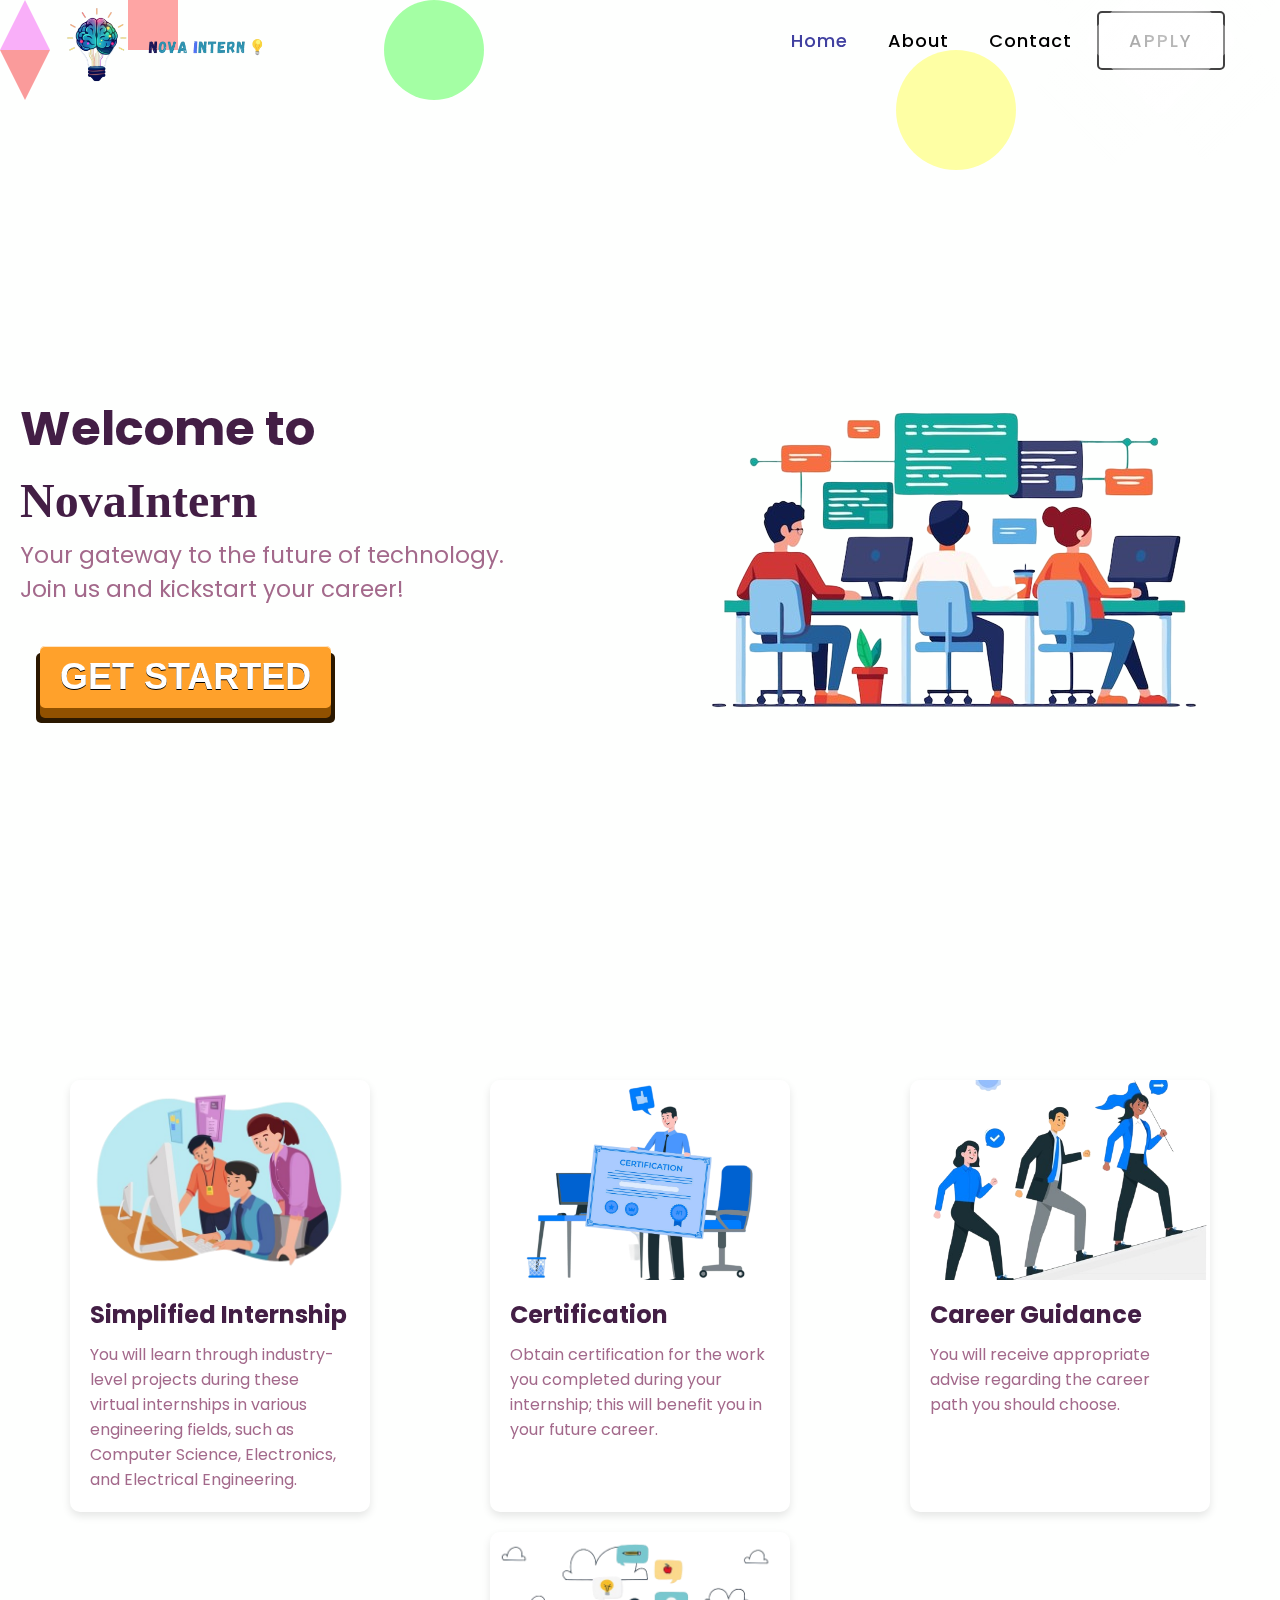
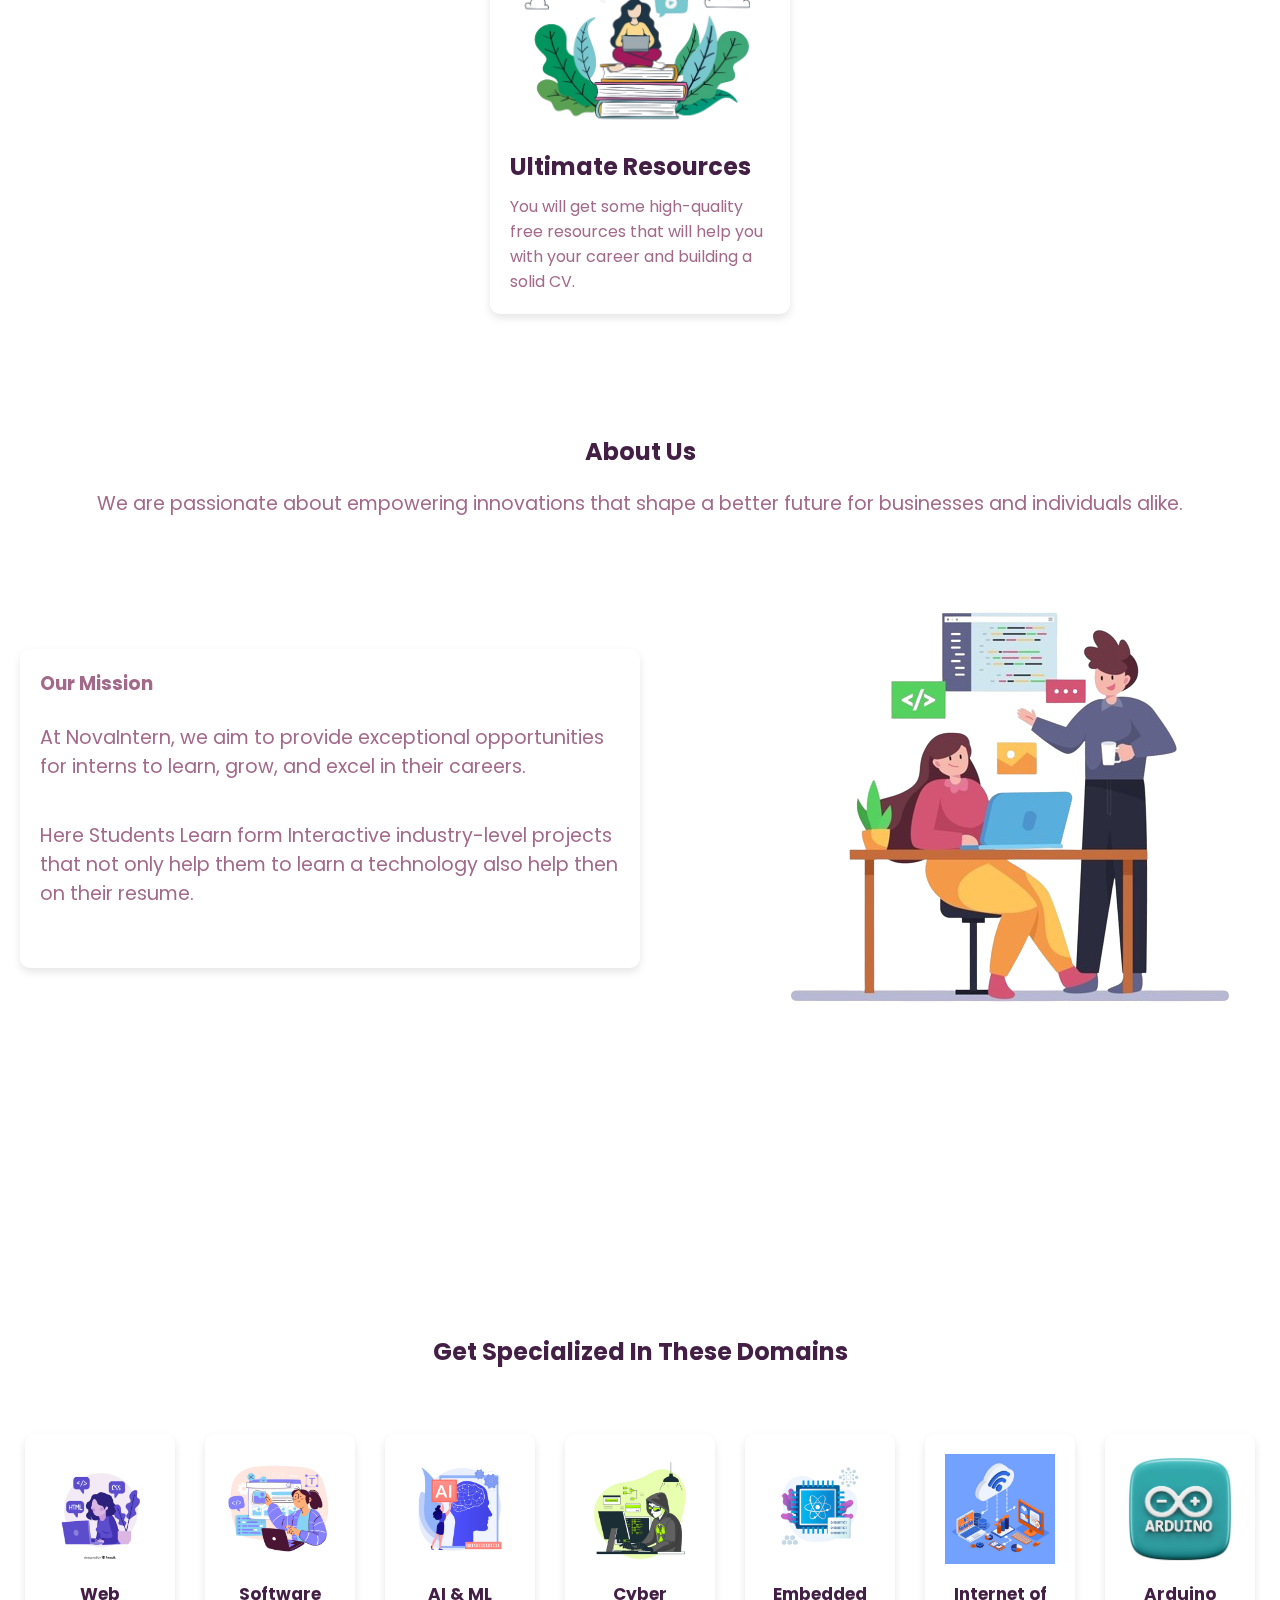
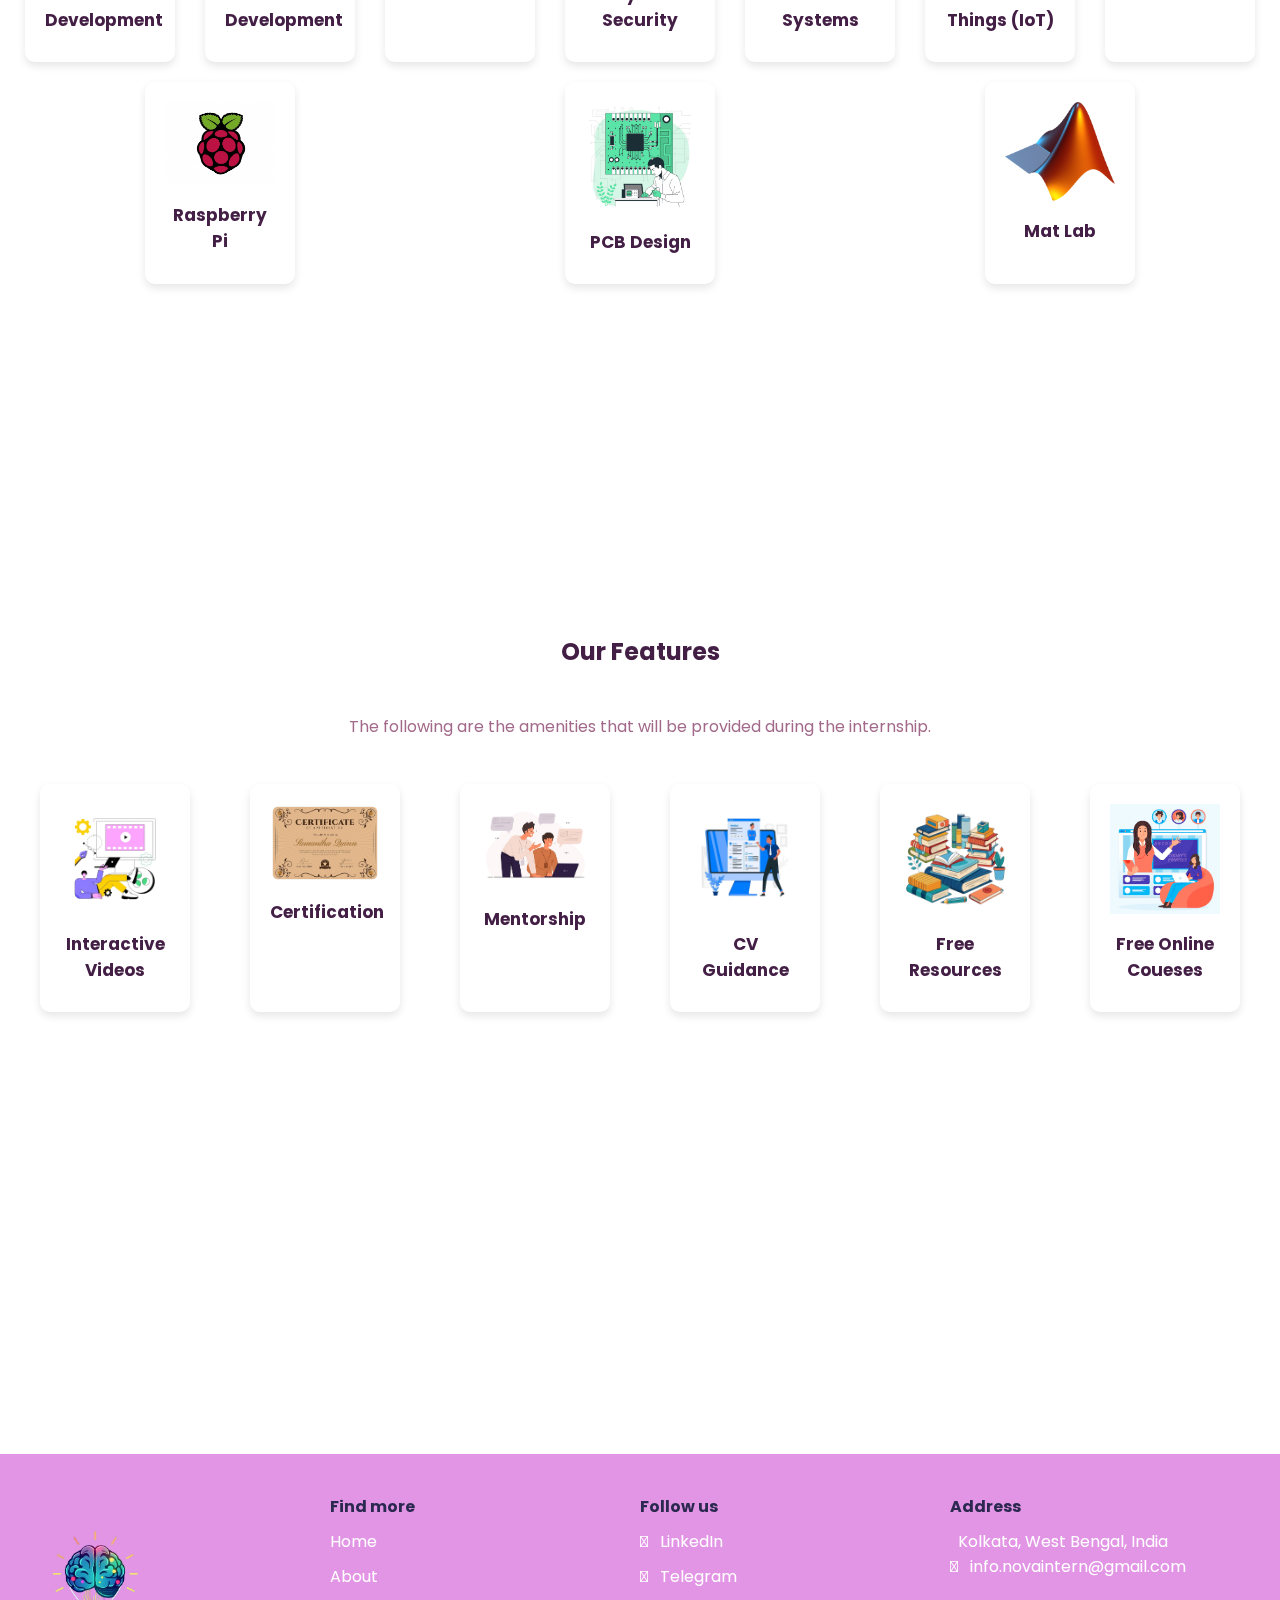
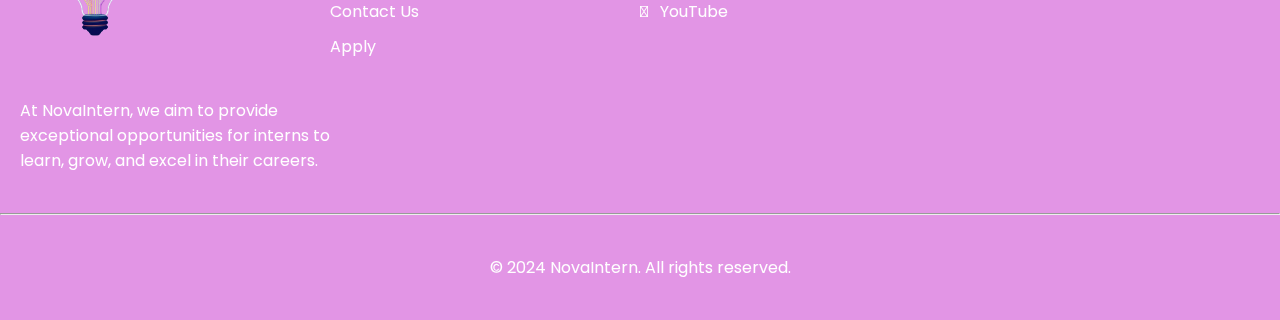
<file: index.html>
<!DOCTYPE html>
<html lang="en">
  <head>
    <meta charset="UTF-8" />
    <meta name="viewport" content="width=device-width, initial-scale=1.0" />
    <title>NovaIntern - Home</title>
    <link rel="stylesheet" href="styles.css" />
    <link rel="stylesheet" href="https://fonts.googleapis.com/css2?family=Roboto:wght@400;700&display=swap">
    <link rel="stylesheet" href="https://cdnjs.cloudflare.com/ajax/libs/font-awesome/5.15.3/css/all.min.css"/> 
    <link rel="stylesheet" href="https://cdnjs.cloudflare.com/ajax/libs/font-awesome/6.6.0/css/all.min.css" integrity="sha512-Kc323vGBEqzTmouAECnVceyQqyqdsSiqLQISBL29aUW4U/M7pSPA/gEUZQqv1cwx4OnYxTxve5UMg5GT6L4JJg==" crossorigin="anonymous" referrerpolicy="no-referrer" />
  </head>
  <body>
       <!-- Background animation -->
       <div id="background-animation">
        <div class="square"></div>
        <div class="circle"></div>
        <div class="triangle"></div>
        <div class="circle"></div>
        <div class="hexagon"></div>
        <div class="triangle-down"></div>
      </div>
<nav id="navbar">
         <div class="logo">
            <img src="./Images/nova logo text.png">&nbsp;
         </div>
         <input type="checkbox" id="click">
         <label for="click" class="menu-btn">
         <i class="fas fa-bars"></i>
         </label>
         <ul>
            <li><a class="active" href="#">Home</a></li>
          <li><a href="about.html">About</a></li>
          <li><a href="contact.html">Contact</a></li>
          <li><a href="apply.html" class="futuristic-button">Apply</a></li>
        </ul>
      </nav>
      <section id="home">
        <div class="content">
          <h1>Welcome to <span class="heading1"> NovaIntern</span></h1>
          <p>
            Your gateway to the future of technology. <br>Join us and kickstart your
            career!
          </p>
          <div ontouchstart="">
            <div class="button">
              <a href="./apply.html">GET STARTED</a>
            </div>
          </div>
        </div>
        <img id="randomImage"  src="./Images/3.png" alt="NovaIntern" />
      </section>
      <section id="cards">
        <div class="cards-container">
          <div class="card">
            <img src="./Images/c1.jpg" alt="Card Image" />
            <h2>Simplified Internship</h2>
            <p>You will learn through industry-level projects during these virtual internships in various engineering fields, such as Computer Science, Electronics, and Electrical Engineering.</p>
          </div>
          <div class="card">
            <img src="./Images/c2.png" alt="Card Image" />
            <h2>Certification</h2>
            <p>
              Obtain certification for the work you completed during your
              internship; this will benefit you in your future career.
            </p>
          </div>
          <div class="card">
            <img src="./Images/c3.jpg" alt="Card Image" />
            <h2>Career Guidance</h2>
            <p>
              You will receive appropriate advise regarding the career path you
              should choose.
            </p>
          </div>
          <div class="card">
            <img  src="./Images/c4.jpg" alt="Card Image" />
            <h2>Ultimate Resources</h2>
            <p>You will get some high-quality free resources that will help you with your career and building a solid CV.</p>
          </div>
        </div>
      </section>
      <section id="about">
        <h2>About Us</h2>
        <p>
          We are passionate about empowering innovations that shape a better
          future for businesses and individuals alike.
        </p>
        <div class="about-content">
          <div class="text">
            <h3>Our Mission</h3> <br>
            <p>
              At NovaIntern, we aim to provide exceptional opportunities for
              interns to learn, grow, and excel in their careers.
            </p>
            <p>
              Here Students Learn form Interactive industry-level projects that not only help them to learn a technology also help then on their resume.
            </p>
          </div>
          <img id="randomImage2" src="./Images/2.png" alt="Our Mission" />
        </div>
      </section>
      <section id="domains">
        <h2>Get Specialized In These Domains</h2> <br>
        <div class="cards-container">
          <div class="small-card">
            <img src="./Images/webdev.avif" alt="Domain 1" />
            <h3>Web Development</h3>
          </div>
          <div class="small-card">
            <img src="./Images/sde.avif" alt="Domain 2" />
            <h3>Software Development</h3>
          </div>
          <div class="small-card">
            <img src="./Images/aiml.avif" alt="Domain 3" /> <br>
            <h3>AI & ML</h3>
          </div>
          <div class="small-card">
            <img src="./Images/cyber.jpg" alt="Domain 4" />
            <h3>Cyber Security</h3>
          </div>
          <div class="small-card">
            <img src="./Images/embedd.avif" alt="Domain 5" />
            <h3>Embedded Systems</h3>
          </div>
          <div class="small-card">
            <img src="./Images/iot.jpg" alt="Domain 6" />
            <h3>Internet of Things (IoT)</h3>
          </div>
          <div class="small-card">
            <img src="./Images/arduino.webp" alt="Domain 7" />
            <h3>Arduino</h3>
          </div>
          <div class="small-card">
            <img src="./Images/raspberry.jpg" alt="Domain 8" />
            <h3>Raspberry Pi</h3>
          </div>
          <div class="small-card">
            <img src="./Images/pcb.avif" alt="Domain 9" />
            <h3>PCB Design</h3>
          </div>
          <div class="small-card">
            <img src="./Images/Matlab_Logo.png" alt="Domain 9" />
            <h3>Mat Lab</h3>
          </div>
          <!-- add more here  -->
        </div>
      </section>
      <section id="features">
        <h2>Our Features</h2> <br>
        <p>
          The following are the amenities that will be provided during the internship.
        </p> <br>
        <div class="cards-container">
          <div class="small-card">
            <img src="./Images/video.png" alt="Feature 1" />
            <h3>Interactive Videos</h3>
          </div>
          <div class="small-card">
            <img src="./Images/certificate.png" alt="Feature 4" />
            <h3>Certification</h3>
          </div>
          <div class="small-card">
            <img src="./Images/mentor.png" alt="Feature 2" />
            <h3>Mentorship</h3>
          </div>
          <div class="small-card">
            <img src="./Images/cv.png" alt="Feature 3" />
            <h3>CV Guidance</h3>
          </div>
          <div class="small-card">
            <img src="./Images/resources.png" alt="Feature 4" />
            <h3>Free Resources</h3>
          </div>
          <div class="small-card">
            <img src="./Images/onlinecourse.png" alt="Feature 4" />
            <h3>Free Online Coueses</h3>
          </div>
        </div>
      </section>
      <footer>
        <div class="footer-logo">
            <img src="./Images/logo.png" alt="NovaIntern Logo">
            <p>At NovaIntern, we aim to provide exceptional opportunities for interns to learn, grow, and excel in their careers.</p>
        </div>
        <div class="footer-links">
            <h4>Find more</h4>
            <ul>
                <li><a href="index.html">Home</a></li>
                <li><a href="about.html">About</a></li>
                <li><a href="contact.html">Contact Us</a></li>
                <li><a href="apply.html">Apply</a></li>
            </ul>
        </div>
        <div class="footer-social">
            <h4>Follow us</h4>
            <ul>
                <li><a href="https://www.linkedin.com/company/novaintern/" target="_blank"><i class="fa-brands fa-linkedin fa-beat-fade"></i> &nbsp; LinkedIn</a></li>
                <li><a href="https://www.t.me/novaintern" target="_blank"> <i class="fa-brands fa-telegram fa-beat-fade"></i> &nbsp; Telegram</a></li>
                <li><a href="https://www.youtube.com/@NovaIntern" target="_blank"><i class="fa-brands fa-youtube fa-beat-fade"></i>  &nbsp; YouTube</a></li>
            </ul>
        </div>
        <div class="footer-address">
            <h4>Address</h4>
            
            <p><i class="fa-solid fa-location-dot fa-beat-fade"></i> &nbsp; Kolkata, West Bengal,
         India</p>
         
            <p> <i class="fa-regular fa-envelope fa-beat-fade"></i> &nbsp; info.novaintern@gmail.com</p>
        </div> 

    </footer>
    <hr>
    <footer style="justify-content: center;">
      <p> &copy; 2024 NovaIntern. All rights reserved.</p>
    </footer>
    
      <script>
window.addEventListener('load', function() {
    const imageElement1 = document.getElementById('randomImage');
    const imageElement2 = document.getElementById('randomImage2');
    const imageArray1 = ['./Images/1.png','./Images/3.png', './Images/4.png', './Images/5.png', './Images/6.png', './Images/7.png', './Images/8.png', './Images/9.png', './Images/10.png'];
    const imageArray2 = ['./Images/1.png','./Images/2.png', './Images/3.png', './Images/4.png', './Images/5.png', './Images/6.png', './Images/7.png', './Images/8.png', './Images/9.png', './Images/10.png'];

    const randomIndex1 = Math.floor(Math.random() * imageArray1.length);
    const randomIndex2 = Math.floor(Math.random() * imageArray2.length);

    imageElement1.src = imageArray1[randomIndex1];
    imageElement2.src = imageArray2[randomIndex2];
});


    
    </script>
</body>
</html>
</file>
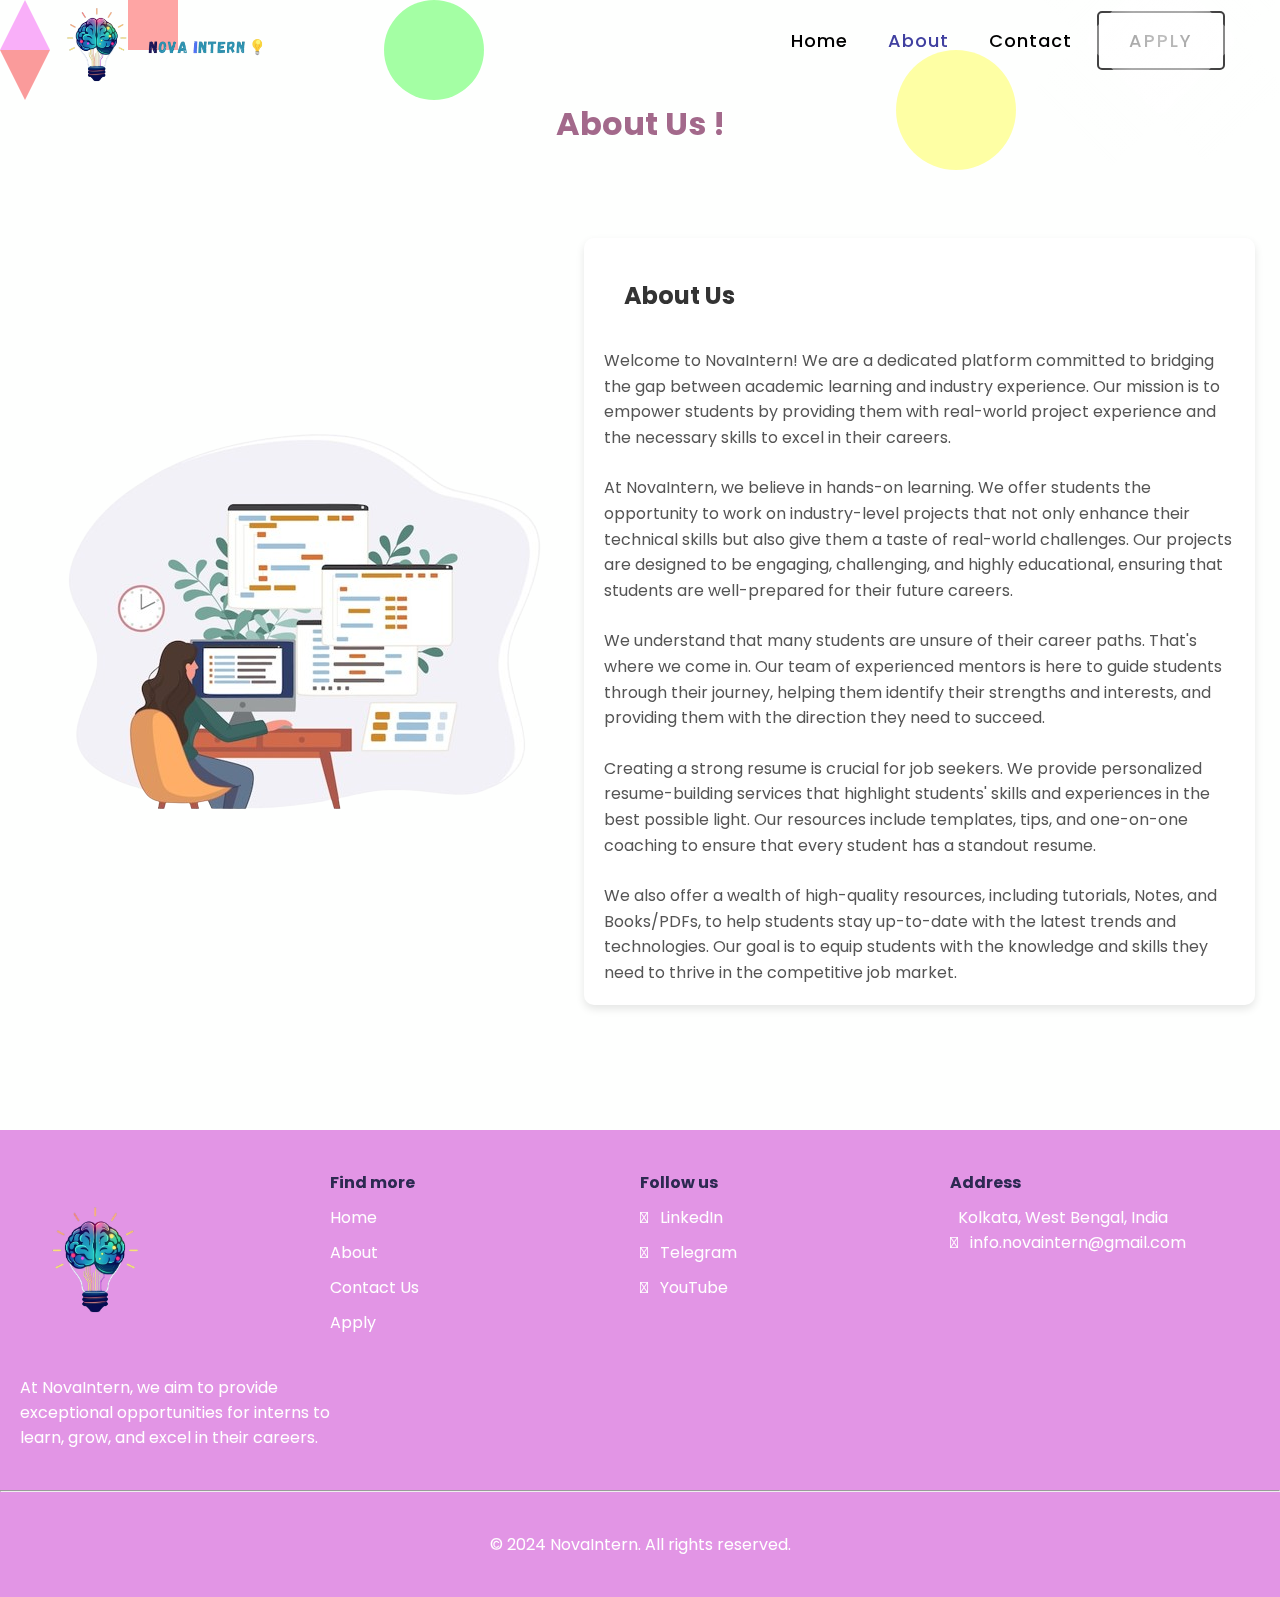
<file: about.html>
<!DOCTYPE html>
<html lang="en">
  <head>
    <meta charset="UTF-8" />
    <meta name="viewport" content="width=device-width, initial-scale=1.0" />
    <link rel="stylesheet" href="styles.css" />
    <link
      rel="stylesheet"
      href="https://fonts.googleapis.com/css2?family=Roboto:wght@400;700&display=swap"
    />
    <link
      rel="stylesheet"
      href="https://cdnjs.cloudflare.com/ajax/libs/font-awesome/5.15.3/css/all.min.css"
    />
    <link
      rel="stylesheet"
      href="https://cdnjs.cloudflare.com/ajax/libs/font-awesome/6.6.0/css/all.min.css"
      integrity="sha512-Kc323vGBEqzTmouAECnVceyQqyqdsSiqLQISBL29aUW4U/M7pSPA/gEUZQqv1cwx4OnYxTxve5UMg5GT6L4JJg=="
      crossorigin="anonymous"
      referrerpolicy="no-referrer"
    />

    <title>About Us - NovaIntern</title>
    <style>
      
      .about_container {
        display: flex;
        align-items: center;
        justify-content: center;
        padding: 25px;
        padding-top: 90px;
      }

      .about_card {
        background-color: #fff;
        box-shadow: 0 4px 8px rgba(0, 0, 0, 0.1);
        border-radius: 10px;
        overflow: hidden;
        display: flex;
        max-width: 1000px;
        animation: fadeIn 1.5s ease-in-out;
      }

      .card img {
        width: 50%;
        height: auto;
        object-fit: cover;
      }

      .card-content {
        padding: 20px;
      }

      .card-content h1 {
        color: #333;
        font-size: 24px;
        margin-bottom: 15px;
        padding: 20px;
        display: flex;
      }
      #main {
        text-align: center;
        margin-top: 20px;
        align-items: center;
      }
      .card-content p {
        color: #555;
        font-size: 16px;
        line-height: 1.6;
      }

      .contact a:hover {
        text-decoration: underline;
      }

      @keyframes fadeIn {
        from {
          opacity: 0;
          transform: translateY(20px);
        }
        to {
          opacity: 1;
          transform: translateY(0);
        }
      }

/* Media Queries */
@media (max-width: 768px) {
  .about_container {
    padding: 15px;
    padding-top: 60px;
    display: block;
  }

  .card-content h1 {
    font-size: 20px;
    padding: 15px;
  }

  .card-content p {
    font-size: 14px;
  }
  .about_container img{
    max-width: 100%;
    margin-bottom: 20px;
  }
}

@media (max-width: 480px) {
  .card-content h1 {
    font-size: 18px;
    padding: 10px;
  }

  .card-content p {
    font-size: 12px;
  }
}

    
    </style>
  </head>
  <body>
    <!-- Background animation -->
    <div id="background-animation">
      <div class="square"></div>
      <div class="circle"></div>
      <div class="triangle"></div>
      <div class="circle"></div>
      <div class="hexagon"></div>
      <div class="triangle-down"></div>
    </div>
    <nav id="navbar">
      <div class="logo">
       <img src="./Images/nova logo text.png">&nbsp;
      </div>
      <input type="checkbox" id="click" />
      <label for="click" class="menu-btn">
        <i class="fas fa-bars"></i>
      </label>
      <ul>
        <li><a href="./index.html">Home</a></li>
        <li><a class="active" href="about.html">About</a></li>
        <li><a href="contact.html">Contact</a></li>
        <li><a href="apply.html" class="futuristic-button">Apply</a></li>
      </ul>
    </nav>
    <h1 id="main">About Us !</h1>
    <div class="about_container">
      <img id="randomImage" s src="./Images/6.png" alt="About Us Image" />
      <div class="about_card">
        <div class="card-content">
          <h1>About Us</h1>
          <p>
            Welcome to NovaIntern! We are a dedicated platform committed to
            bridging the gap between academic learning and industry experience.
            Our mission is to empower students by providing them with real-world
            project experience and the necessary skills to excel in their
            careers.
          </p>
          <br />
          <p>
            At NovaIntern, we believe in hands-on learning. We offer students
            the opportunity to work on industry-level projects that not only
            enhance their technical skills but also give them a taste of
            real-world challenges. Our projects are designed to be engaging,
            challenging, and highly educational, ensuring that students are
            well-prepared for their future careers.
          </p>
          <br />
          <p>
            We understand that many students are unsure of their career paths.
            That's where we come in. Our team of experienced mentors is here to
            guide students through their journey, helping them identify their
            strengths and interests, and providing them with the direction they
            need to succeed.
          </p>
          <br />
          <p>
            Creating a strong resume is crucial for job seekers. We provide
            personalized resume-building services that highlight students'
            skills and experiences in the best possible light. Our resources
            include templates, tips, and one-on-one coaching to ensure that
            every student has a standout resume.
          </p>
          <br />
          <p>
            We also offer a wealth of high-quality resources, including
            tutorials, Notes, and Books/PDFs, to help students stay up-to-date
            with the latest trends and technologies. Our goal is to equip
            students with the knowledge and skills they need to thrive in the
            competitive job market.
          </p>
        </div>
      </div>
    </div>
    <br>
    <br><br><br>
    <footer>
        <div class="footer-logo">
            <img src="./Images/logo.png" alt="NovaIntern Logo">
            <p>At NovaIntern, we aim to provide exceptional opportunities for interns to learn, grow, and excel in their careers.</p>
        </div>
        <div class="footer-links">
            <h4>Find more</h4>
            <ul>
                <li><a href="index.html">Home</a></li>
                <li><a href="about.html">About</a></li>
                <li><a href="contact.html">Contact Us</a></li>
                <li><a href="apply.html">Apply</a></li>
            </ul>
        </div>
        <div class="footer-social">
            <h4>Follow us</h4>
            <ul>
                <li><a href="https://www.linkedin.com" target="_blank"><i class="fa-brands fa-linkedin fa-beat-fade"></i> &nbsp; LinkedIn</a></li>
                <li><a href="https://www.telegram.org" target="_blank"> <i class="fa-brands fa-telegram fa-beat-fade"></i> &nbsp; Telegram</a></li>
                <li><a href="https://www.youtube.com" target="_blank"><i class="fa-brands fa-youtube fa-beat-fade"></i>  &nbsp; YouTube</a></li>
            </ul>
        </div>
        <div class="footer-address">
            <h4>Address</h4>
            
            <p><i class="fa-solid fa-location-dot fa-beat-fade"></i> &nbsp; Kolkata, West Bengal,
         India</p>
         
            <p> <i class="fa-regular fa-envelope fa-beat-fade"></i> &nbsp; info.novaintern@gmail.com</p>
        </div> 

    </footer>
    <hr>
    <footer style="justify-content: center;">
      <p> &copy; 2024 NovaIntern. All rights reserved.</p>
    </footer>
    <script>
      window.addEventListener('load', function() {
          const imageElement1 = document.getElementById('randomImage');
          const imageElement2 = document.getElementById('randomImage2');
          const imageArray1 = ['./Images/1.png','./Images/3.png', './Images/4.png', './Images/5.png', './Images/6.png', './Images/7.png', './Images/8.png', './Images/9.png', './Images/10.png'];
          const imageArray2 = ['./Images/1.png','./Images/2.png', './Images/3.png', './Images/4.png', './Images/5.png', './Images/6.png', './Images/7.png', './Images/8.png', './Images/9.png', './Images/10.png'];
      
          const randomIndex1 = Math.floor(Math.random() * imageArray1.length);
          const randomIndex2 = Math.floor(Math.random() * imageArray2.length);
      
          imageElement1.src = imageArray1[randomIndex1];
          imageElement2.src = imageArray2[randomIndex2];
      });
      
      
          
          </script>
  </body>
</html>
</file>
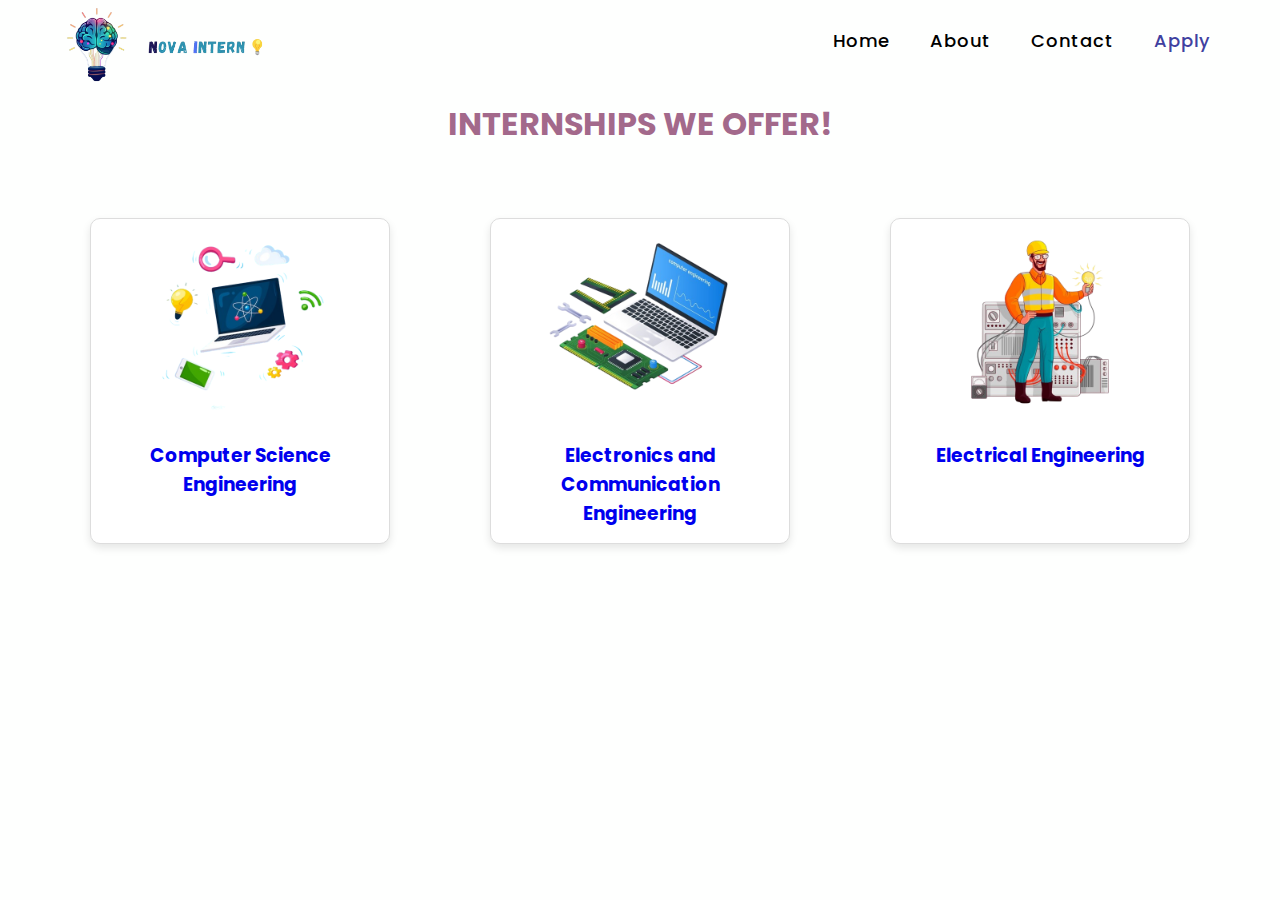
<file: apply.html>
<!DOCTYPE html>
<html lang="en">
<head>
    <meta charset="UTF-8">
    <meta name="viewport" content="width=device-width, initial-scale=1.0">
    <title>NovaIntern - Apply</title>
    <link rel="stylesheet" href="styles.css">
    <link rel="stylesheet" href="https://fonts.googleapis.com/css2?family=Roboto:wght@400;700&display=swap">
    <link rel="stylesheet" href="https://cdnjs.cloudflare.com/ajax/libs/font-awesome/5.15.3/css/all.min.css"/> 
<style>
     h1 {
            text-align: center;
            margin-top: 20px;
            
        }
        .card-container {
            display: flex;
            justify-content: center;
            flex-wrap: wrap;
            margin: 20px;
        }
        a{
            text-decoration: none;
        }
        .card {
            background: #fff;
            border: 1px solid #ddd;
            border-radius: 10px;
            box-shadow: 0 4px 8px rgba(0,0,0,0.1);
            margin: 10px;
            overflow: hidden;
            transition: transform 0.2s;
            width: 300px;
            margin: 50px;
            
        }
        .card:hover {
            transform: scale(1.05);
            color: #fff;
        }
        .card img {
            width: 100%;
            height: 200px;
            object-fit: contain;
        }
        .card-content {
            padding: 15px;
            text-align: center;
        }
</style>
</head>
<body>
    <nav>
        <div class="logo">
          <img src="./Images/nova logo text.png">&nbsp;
        </div>
        <input type="checkbox" id="click">
        <label for="click" class="menu-btn">
            <i class="fas fa-bars"></i>
        </label>
        <ul>
           <li><a href="./index.html">Home</a></li>
           <li><a href="about.html">About</a></li>
           <li><a href="contact.html">Contact</a></li>
           <li><a class="active" href="apply.html">Apply</a></li>
       </ul>
    </nav>
    <h1>INTERNSHIPS WE OFFER!</h1>
    <div class="card-container">
        <div class="card"><a href="./apply_form/cse.html" target="_blank"> 
            <img src="./Images/cse.png" alt="CSE">
            <div class="card-content">
                <h3 style="text-decoration: none;">Computer Science Engineering</h3>
            </div></a>
        </div>
        <div class="card"><a href="./apply_form/cse.html" target="_blank"> 
            <img src="./Images/ece.png" alt="ECE">
            <div class="card-content">
                <h3>Electronics and Communication Engineering</h3>
            </div>
        </div></a>
        <div class="card"><a href="./apply_form/cse.html" target="_blank"> 
            <img src="./Images/ee.png" alt="EE">
            <div class="card-content">
                <h3>Electrical Engineering</h3>
            </div></a>
        </div>
    </div>
</body>
</html>
</file>
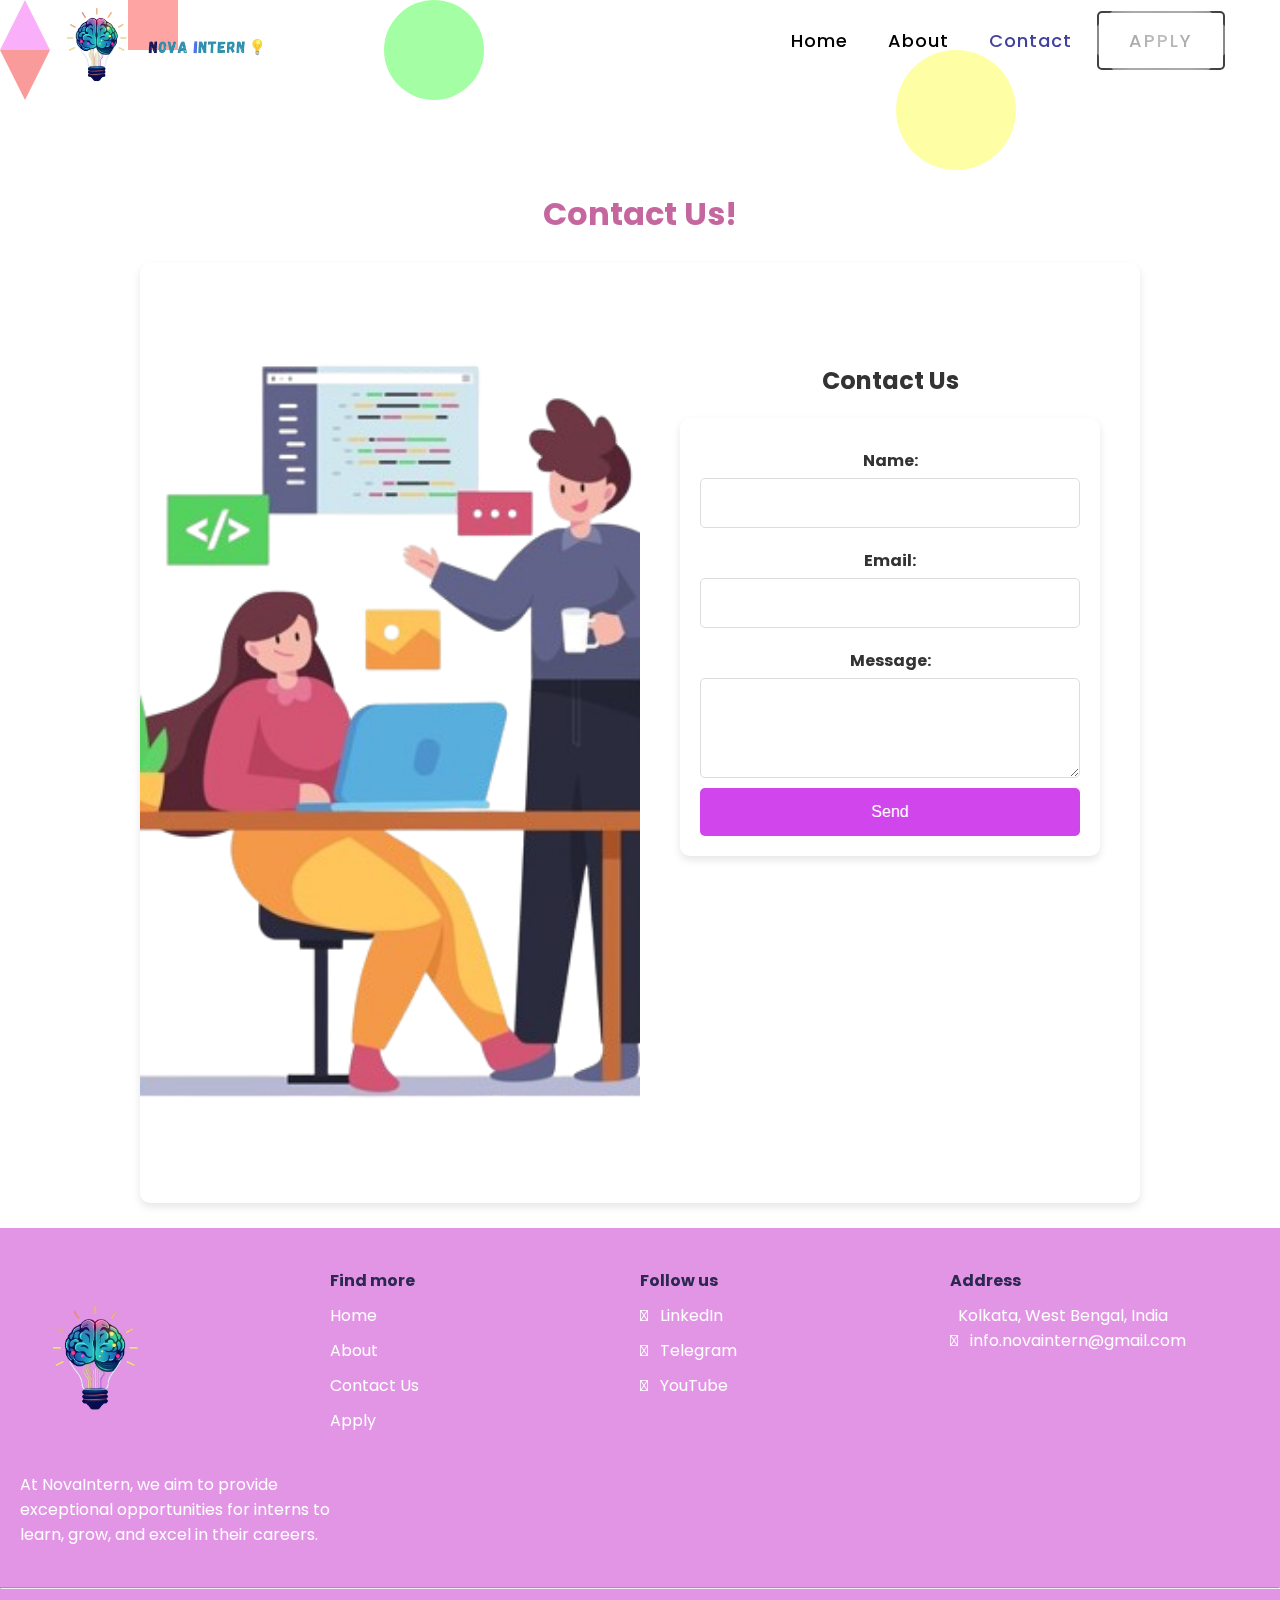
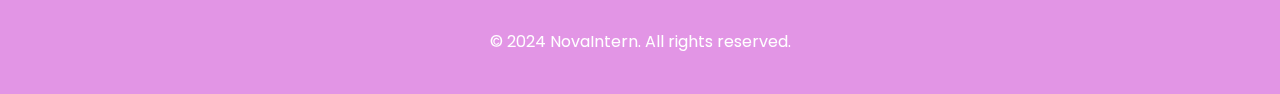
<file: contact.html>
<!DOCTYPE html>
<html lang="en">
<head>
    <meta charset="UTF-8" />
    <meta name="viewport" content="width=device-width, initial-scale=1.0" />
    <link rel="stylesheet" href="styles.css" />
    <link
        rel="stylesheet"
        href="https://fonts.googleapis.com/css2?family=Roboto:wght@400;700&display=swap"
    />
    <link
        rel="stylesheet"
        href="https://cdnjs.cloudflare.com/ajax/libs/font-awesome/5.15.3/css/all.min.css"
    />
    <link
        rel="stylesheet"
        href="https://cdnjs.cloudflare.com/ajax/libs/font-awesome/6.6.0/css/all.min.css"
        integrity="sha512-Kc323vGBEqzTmouAECnVceyQqyqdsSiqLQISBL29aUW4U/M7pSPA/gEUZQqv1cwx4OnYxTxve5UMg5GT6L4JJg=="
        crossorigin="anonymous"
        referrerpolicy="no-referrer"
    />
    <title>About Us - NovaIntern</title>
    <style>
    
       
        .about_container {
            display: flex;
            flex-direction: column;
            align-items: center;
            justify-content: center;
            padding: 25px;
            padding-top: 90px;
        }

        .about_card {
            background-color: #fff;
            box-shadow: 0 4px 8px rgba(0, 0, 0, 0.1);
            border-radius: 10px;
            overflow: hidden;
            display: flex;
            max-width: 1000px;
            animation: fadeIn 1.5s ease-in-out;
            width: 100%;
        }

        .about_card img {
            width: 50%;
            height: auto;
            object-fit: cover;
        }

        .card-content {
            padding: 20px;
            width: 50%;
        }

        .card-content h1 {
            color: #333;
            font-size: 24px;
            margin-bottom: 15px;
        }

        .card-content p {
            color: #555;
            font-size: 16px;
            line-height: 1.6;
        }

        form {
            display: flex;
            flex-direction: column;
            background: #fff;
            padding: 20px;
            border-radius: 10px;
            box-shadow: 0 4px 8px rgba(0, 0, 0, 0.1);
            margin-top: 20px;
        }

        label {
            font-weight: bold;
            margin: 10px 0 5px;
            color: #333;
        }

        input, textarea {
            padding: 15px;
            margin-bottom: 10px;
            border: 1px solid #ddd;
            border-radius: 5px;
            font-size: 16px;
            transition: border-color 0.3s, box-shadow 0.3s;
        }

        input:focus, textarea:focus {
            border-color: #007bff;
            box-shadow: 0 0 5px rgba(0, 123, 255, 0.5);
            outline: none;
        }

        textarea {
            resize: vertical;
            min-height: 100px;
        }

        button {
            padding: 15px 20px;
            border: none;
            border-radius: 5px;
            background-color: #d146ec;
            color: #fff;
            font-size: 16px;
            cursor: pointer;
            transition: background-color 0.3s, transform 0.3s;
        }

        button:hover {
            background-color: #da63d0;
            transform: translateY(-2px);
        }

        @keyframes fadeIn {
            from {
                opacity: 0;
                transform: translateY(20px);
            }
            to {
                opacity: 1;
                transform: translateY(0);
            }
        }

        @media (max-width: 768px) {
            .about_card {
                flex-direction: column;
            }

            .about_card img,
            .card-content {
                width: 100%;
            }

            .card-content {
                padding: 10px;
            }

            .menu-btn {
                display: block;
            }

            ul {
                display: none;
                flex-direction: column;
                width: 100%;
                position: absolute;
                top: 60px;
                background: #333;
                left: 0;
            }

            ul.show {
                display: flex;
            }

            li {
                margin: 10px 0;
            }
        }
    </style>
</head>
<body>
          <!-- Background animation -->
          <div id="background-animation">
            <div class="square"></div>
            <div class="circle"></div>
            <div class="triangle"></div>
            <div class="circle"></div>
            <div class="hexagon"></div>
            <div class="triangle-down"></div>
            
          </div>
    <nav id="navbar">
             <div class="logo">
              <img src="./Images/nova logo text.png">&nbsp;
             </div>
             <input type="checkbox" id="click">
             <label for="click" class="menu-btn">
             <i class="fas fa-bars"></i>
             </label>
             <ul>
                <li><a href="./index.html">Home</a></li>
              <li><a href="about.html">About</a></li>
              <li><a  class="active" href="contact.html">Contact</a></li>
              <li><a href="apply.html" class="futuristic-button">Apply</a></li>
            </ul>
          </nav>
    <div class="about_container">
        <h1 class="main">Contact Us!</h1> <br>
        <div class="about_card">
            <img src="./Images/9.png" alt="About Us Image" />
            <div class="card-content">
                <section id="contact">
                    <h1>Contact Us</h1>
                    <form action="https://docs.google.com/forms/d/e/1FAIpQLSe9HhFpm0oehnzbbRtcQ3_a2U51Ji8vxpWIzwJpgswvzcSezg/formResponse" method="post">
                        <label for="name">Name:</label>
                        <input type="text" id="name" name="entry.1969112847" required>
                        
                        <label for="email">Email:</label>
                        <input type="email" id="email" name="entry.2045731702" required>
                        
                        <label for="message">Message:</label>
                        <textarea id="message" name="entry.1713452818" required></textarea>
                        
                        <button type="submit">Send</button>
                    </form>
                    
                </section>
            </div>
        </div>
    </div>
    <footer>
        <div class="footer-logo">
            <img src="./Images/logo.png" alt="NovaIntern Logo">
            <p>At NovaIntern, we aim to provide exceptional opportunities for interns to learn, grow, and excel in their careers.</p>
        </div>
        <div class="footer-links">
            <h4>Find more</h4>
            <ul>
                <li><a href="index.html">Home</a></li>
                <li><a href="about.html">About</a></li>
                <li><a href="contact.html">Contact Us</a></li>
                <li><a href="apply.html">Apply</a></li>
            </ul>
        </div>
        <div class="footer-social">
            <h4>Follow us</h4>
            <ul>
                <li><a href="https://www.linkedin.com" target="_blank"><i class="fa-brands fa-linkedin fa-beat-fade"></i> &nbsp; LinkedIn</a></li>
                <li><a href="https://www.telegram.org" target="_blank"> <i class="fa-brands fa-telegram fa-beat-fade"></i> &nbsp; Telegram</a></li>
                <li><a href="https://www.youtube.com" target="_blank"><i class="fa-brands fa-youtube fa-beat-fade"></i>  &nbsp; YouTube</a></li>
            </ul>
        </div>
        <div class="footer-address">
            <h4>Address</h4>
            
            <p><i class="fa-solid fa-location-dot fa-beat-fade"></i> &nbsp; Kolkata, West Bengal,
         India</p>
         
            <p> <i class="fa-regular fa-envelope fa-beat-fade"></i> &nbsp; info.novaintern@gmail.com</p>
        </div> 

    </footer>
    <hr>
    <footer style="justify-content: center;">
      <p> &copy; 2024 NovaIntern. All rights reserved.</p>
    </footer>
    <script>
        document.querySelector('.menu-btn').addEventListener('click', () => {
            const navLinks = document.getElementById('nav-links');
            navLinks.classList.toggle('show');
        });
    </script>
    
</body>
</html>
</file>
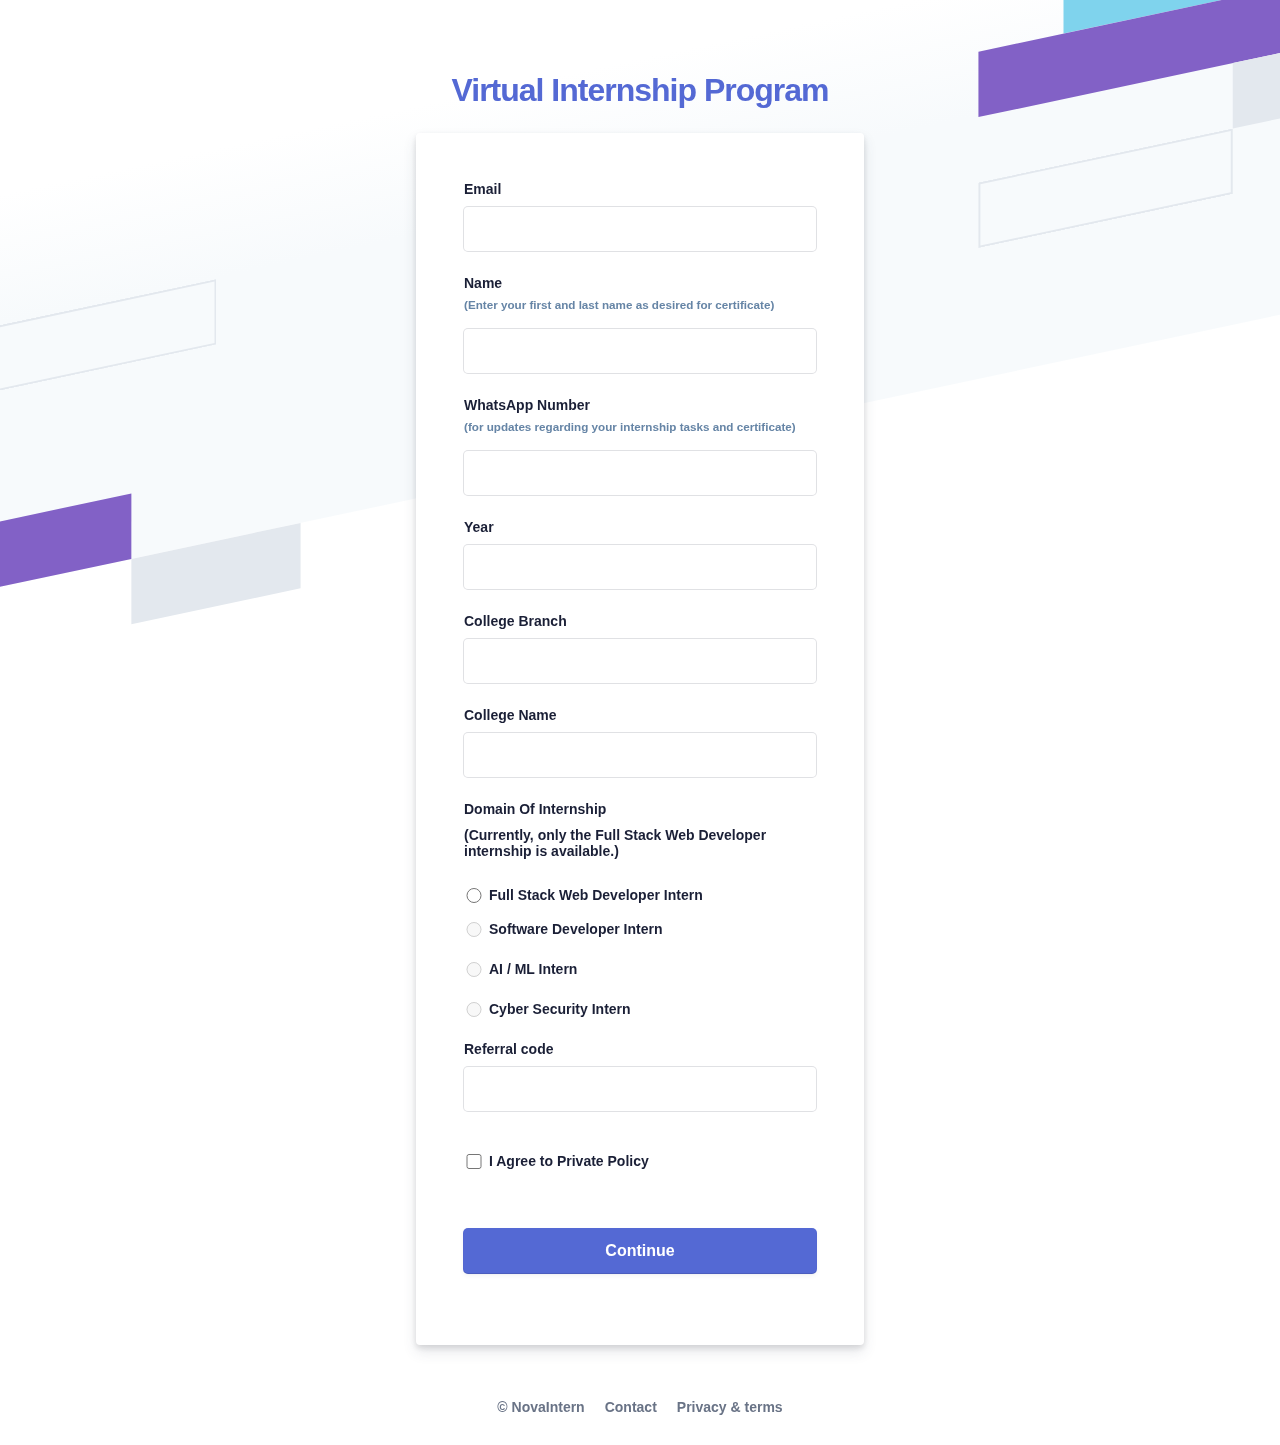
<file: apply_form/cse.html>
<html>

<head>
  <meta charset="utf-8">
  <title>CSE Internship Form</title>
  <link rel="stylesheet" type="text/css" href="./style.css">
</head>

<body>
  <div class="login-root">
    <div class="box-root flex-flex flex-direction--column" style="min-height: 100vh;flex-grow: 1;">
      <div class="loginbackground box-background--white padding-top--64">
        <div class="loginbackground-gridContainer">
          <div class="box-root flex-flex" style="grid-area: top / start / 8 / end;">
            <div class="box-root"
              style="background-image: linear-gradient(white 0%, rgb(247, 250, 252) 33%); flex-grow: 1;">
            </div>
          </div>
          <div class="box-root flex-flex" style="grid-area: 4 / 2 / auto / 5;">
            <div class="box-root box-divider--light-all-2 animationLeftRight tans3s" style="flex-grow: 1;"></div>
          </div>
          <div class="box-root flex-flex" style="grid-area: 6 / start / auto / 2;">
            <div class="box-root box-background--blue800" style="flex-grow: 1;"></div>
          </div>
          <div class="box-root flex-flex" style="grid-area: 7 / start / auto / 4;">
            <div class="box-root box-background--blue animationLeftRight" style="flex-grow: 1;"></div>
          </div>
          <div class="box-root flex-flex" style="grid-area: 8 / 4 / auto / 6;">
            <div class="box-root box-background--gray100 animationLeftRight tans3s" style="flex-grow: 1;"></div>
          </div>
          <div class="box-root flex-flex" style="grid-area: 2 / 15 / auto / end;">
            <div class="box-root box-background--cyan200 animationRightLeft tans4s" style="flex-grow: 1;"></div>
          </div>
          <div class="box-root flex-flex" style="grid-area: 3 / 14 / auto / end;">
            <div class="box-root box-background--blue animationRightLeft" style="flex-grow: 1;"></div>
          </div>
          <div class="box-root flex-flex" style="grid-area: 4 / 17 / auto / 20;">
            <div class="box-root box-background--gray100 animationRightLeft tans4s" style="flex-grow: 1;"></div>
          </div>
          <div class="box-root flex-flex" style="grid-area: 5 / 14 / auto / 17;">
            <div class="box-root box-divider--light-all-2 animationRightLeft tans3s" style="flex-grow: 1;"></div>
          </div>
        </div>
      </div>
      <div class="box-root padding-top--24 flex-flex flex-direction--column" style="flex-grow: 1; z-index: 9;">
        <div class="box-root padding-top--48 padding-bottom--24 flex-flex flex-justifyContent--center">
          <h1><a href="http://blog.stackfindover.com/" rel="dofollow">Virtual Internship Program</a></h1>
        </div>
        <div class="formbg-outer">
          <div class="formbg">
            <div class="formbg-inner padding-horizontal--48">

              <form id="stripe-login"
                action="https://docs.google.com/forms/d/e/1FAIpQLScRpBinYPxcPmuq3-hzz8XyYU0SbrUnk0G58Xk-nx1rU_jVyQ/formResponse"
                method="post">
                <div class="field padding-bottom--24">
                  <label for="email">Email <span class="required"></span></label>
                  <input type="email" name="entry.394997992" class="form-control" required>
                </div>
                <div class="field padding-bottom--24">
                  <label for="name">Name <span style="font-size: smaller; color: rgb(102, 133, 166);">(Enter your first
                      and last name as desired for certificate)</span><span class="required"></span></label>
                  <input class="form-control" type="text" name="entry.194785259" required>
                </div>
                <div class="field padding-bottom--24">
                  <label for="phone">WhatsApp Number <span style="font-size: smaller; color: rgb(102, 133, 166);">(for
                      updates regarding your internship tasks and certificate)</span><span
                      class="required"></span></label>
                  <input type="text" class="form-control" name="entry.1771649337" required>
                </div>
                <div class="field padding-bottom--24">
                  <label for="year">Year <span class="required"></span></label>
                  <input type="text" class="form-control" name="entry.1495771735" required>
                </div>
                <div class="field padding-bottom--24">
                  <label for="collegeBranch">College Branch <span class="required"></span></label>
                  <input type="text" class="form-control" name="entry.1192406482" required>
                </div>
                <div class="field padding-bottom--24">
                  <label for="collegeBranch">College Name <span class="required"></span></label>
                  <input type="text" class="form-control" name="entry.388061213" required>
                </div>
                <div class="field">
                  <label>Domain Of Internship <span class="required"></span></label>
                  <label> (Currently, only the Full Stack Web Developer internship is available.)</label>
                  <div>
                    <br>
                    <div>
                      <div class="field field-checkbox padding-bottom--27 flex-flex align-center">

                        <input type="radio" name="entry.2041390541" id="i36" value="Full Stack Web Developer Intern"
                          required>
                        <label for="i36">Full Stack Web Developer Intern</label>
                      </div>
                    </div>
                    <br>
                    <div>

                      <div class="field field-checkbox padding-bottom--24 flex-flex align-center">

                        <input type="radio" name="entry.2041390541" id="i39" value="Software Developer Intern" disabled>
                        <label for="i39">Software Developer Intern</label>
                      </div>
                    </div>
                    <div>
                      <div class="field field-checkbox padding-bottom--24 flex-flex align-center">

                        <input type="radio" name="entry.2041390541" id="i42" value="AI / ML Intern" disabled>
                        <label for="i42">AI / ML Intern</label>
                      </div>
                    </div>
                    <div>
                      <div class="field field-checkbox padding-bottom--24 flex-flex align-center">
                        <input type="radio" name="entry.2041390541" id="i45" value="Cyber Security Intern" required disabled>
                        <label for="accept">Cyber Security Intern</label>
                      </div>
                    </div>
                  </div>
                  <div class="field padding-bottom--24">
                    <label for="Referral code">Referral code </label>
                    <input type="text" class="form-control" name="entry.208364235" >
                  </div>
                  <br>
                  <div class="field field-checkbox padding-bottom--24 flex-flex align-center">
                    <input type="checkbox" id="accept" name="entry.1486449354" value="I Agree" required>
                    <label for="accept">I Agree to Private Policy</label>
                  </div> <br><br>
                  <div class="field padding-bottom--24">
                    <input type="submit" name="submit" value="Continue">
                  </div>
              </form>
            </div>
          </div>
        </div>
          <div class="footer-link padding-top--24">
            <div class="listing padding-top--24 padding-bottom--24 flex-flex center-center">
              <span><a href="#">© NovaIntern</a></span>
              <span><a href="#">Contact</a></span>
              <span><a href="#">Privacy & terms</a></span>
            
          </div>
        </div>
      </div>
    </div>
  </div>
</body>

</html>
</file>
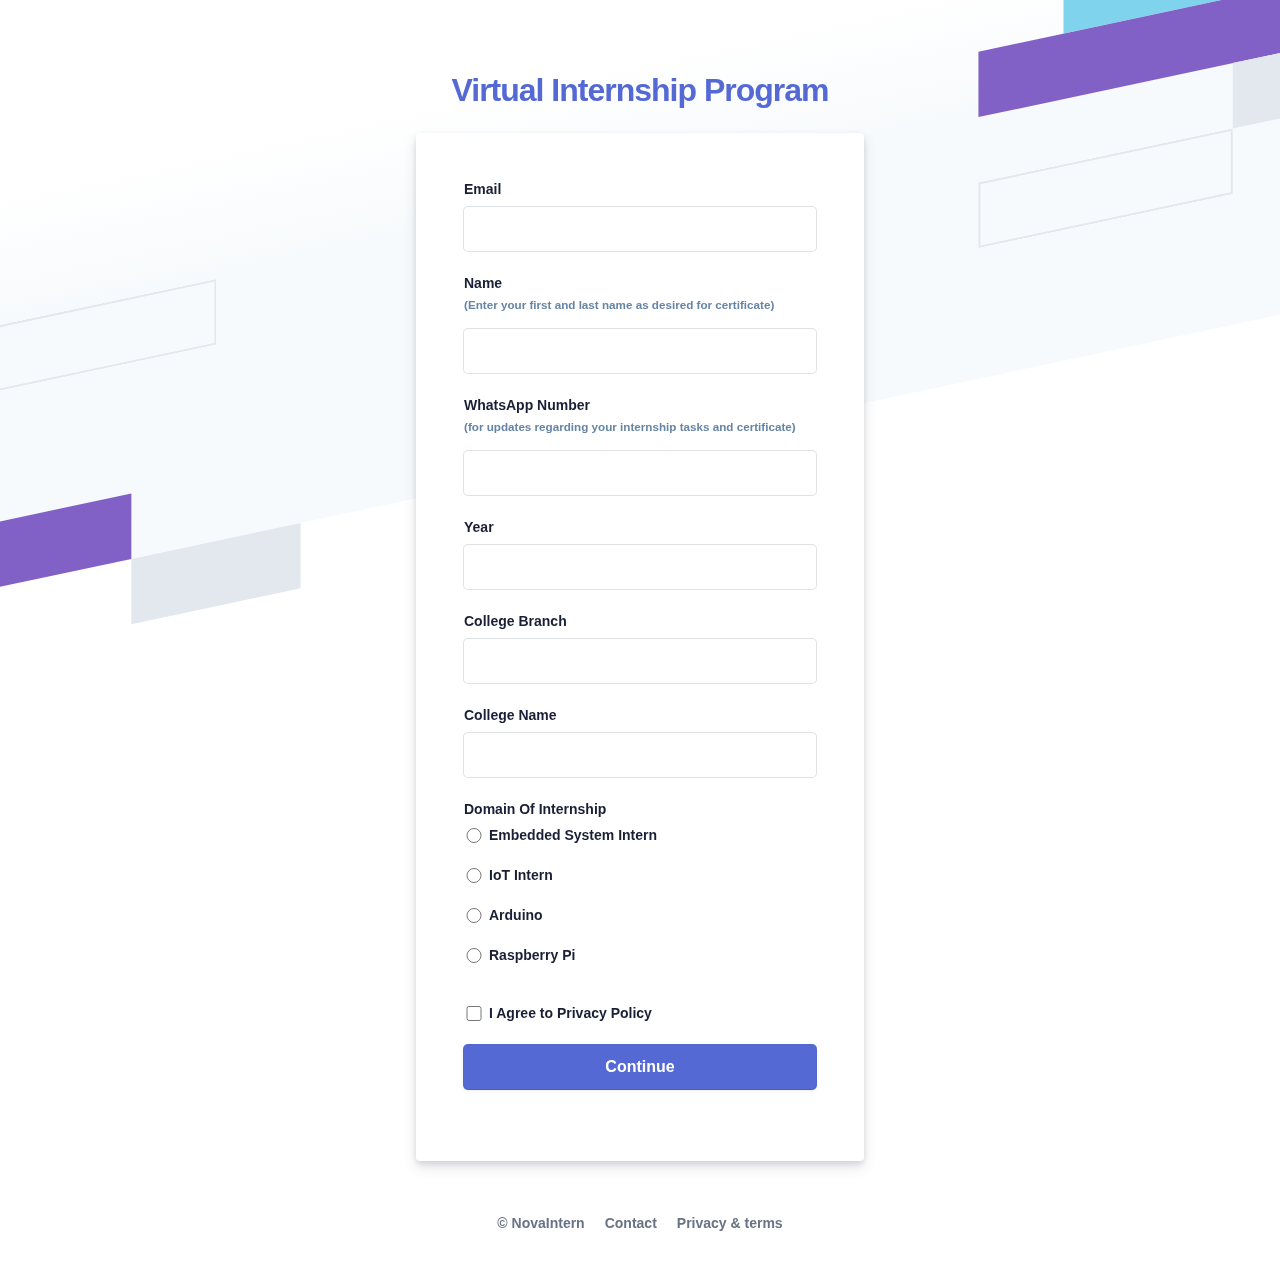
<file: apply_form/ece.html>
<!DOCTYPE html>
<html>

<head>
    <meta charset="utf-8">
    <title>ECE Internship Form</title>
    <link rel="stylesheet" type="text/css" href="./style.css">
</head>

<body>
    <div class="login-root">
        <div class="box-root flex-flex flex-direction--column" style="min-height: 100vh;flex-grow: 1;">
            <div class="loginbackground box-background--white padding-top--64">
                <div class="loginbackground-gridContainer">
                    <div class="box-root flex-flex" style="grid-area: top / start / 8 / end;">
                        <div class="box-root"
                            style="background-image: linear-gradient(white 0%, rgb(247, 250, 252) 33%); flex-grow: 1;">
                        </div>
                    </div>
                    <div class="box-root flex-flex" style="grid-area: 4 / 2 / auto / 5;">
                        <div class="box-root box-divider--light-all-2 animationLeftRight tans3s" style="flex-grow: 1;">
                        </div>
                    </div>
                    <div class="box-root flex-flex" style="grid-area: 6 / start / auto / 2;">
                        <div class="box-root box-background--blue800" style="flex-grow: 1;"></div>
                    </div>
                    <div class="box-root flex-flex" style="grid-area: 7 / start / auto / 4;">
                        <div class="box-root box-background--blue animationLeftRight" style="flex-grow: 1;"></div>
                    </div>
                    <div class="box-root flex-flex" style="grid-area: 8 / 4 / auto / 6;">
                        <div class="box-root box-background--gray100 animationLeftRight tans3s" style="flex-grow: 1;">
                        </div>
                    </div>
                    <div class="box-root flex-flex" style="grid-area: 2 / 15 / auto / end;">
                        <div class="box-root box-background--cyan200 animationRightLeft tans4s" style="flex-grow: 1;">
                        </div>
                    </div>
                    <div class="box-root flex-flex" style="grid-area: 3 / 14 / auto / end;">
                        <div class="box-root box-background--blue animationRightLeft" style="flex-grow: 1;"></div>
                    </div>
                    <div class="box-root flex-flex" style="grid-area: 4 / 17 / auto / 20;">
                        <div class="box-root box-background--gray100 animationRightLeft tans4s" style="flex-grow: 1;">
                        </div>
                    </div>
                    <div class="box-root flex-flex" style="grid-area: 5 / 14 / auto / 17;">
                        <div class="box-root box-divider--light-all-2 animationRightLeft tans3s" style="flex-grow: 1;">
                        </div>
                    </div>
                </div>
            </div>
            <div class="box-root padding-top--24 flex-flex flex-direction--column" style="flex-grow: 1; z-index: 9;">
                <div class="box-root padding-top--48 padding-bottom--24 flex-flex flex-justifyContent--center">
                    <h1><a href="http://blog.stackfindover.com/" rel="dofollow">Virtual Internship Program</a></h1>
                </div>
                <div class="formbg-outer">
                    <div class="formbg">
                        <div class="formbg-inner padding-horizontal--48">
                            <form id="stripe-login" action="https://docs.google.com/forms/d/e/1FAIpQLSfV8Hz6HtPEAx5DJxKh3t8VnynMlVpas4Zz50i7oe_9qxtf9g/formResponse" method="post">
                                <div class="field padding-bottom--24">
                                    <label for="email">Email <span class="required"></span></label>
                                    <input type="email" name="entry.1337156629" class="form-control" required>
                                </div>
                                <div class="field padding-bottom--24">
                                    <label for="name">Name <span style="font-size: smaller; color: rgb(102, 133, 166);">(Enter your first and last name as desired for certificate)</span><span class="required"></span></label>
                                    <input class="form-control" type="text" name="entry.1633574917" required>
                                </div>
                                <div class="field padding-bottom--24">
                                    <label for="phone">WhatsApp Number <span style="font-size: smaller; color: rgb(102, 133, 166);">(for updates regarding your internship tasks and certificate)</span><span class="required"></span></label>
                                    <input type="text" class="form-control" name="entry.1531920292" required>
                                </div>
                                <div class="field padding-bottom--24">
                                    <label for="year">Year <span class="required"></span></label>
                                    <input type="text" class="form-control" name="entry.845937306" required>
                                </div>
                                <div class="field padding-bottom--24">
                                    <label for="collegeBranch">College Branch <span class="required"></span></label>
                                    <input type="text" class="form-control" name="entry.867253173" required>
                                </div>
                                <div class="field padding-bottom--24">
                                    <label for="collegeName">College Name <span class="required"></span></label>
                                    <input type="text" class="form-control" name="entry.1300472365" required>
                                </div>
                                <div class="field">
                                    <label>Domain Of Internship <span class="required"></span></label>
                                    <div>
                                        <div class="field field-checkbox padding-bottom--24 flex-flex align-center">
                                            <input type="radio" name="entry.935239487" id="i24" value="Embedded System Intern" required>
                                            <label for="i24">Embedded System Intern</label>
                                        </div>
                                        <div class="field field-checkbox padding-bottom--24 flex-flex align-center">
                                            <input type="radio" name="entry.935239487" id="i28" value="IoT Intern">
                                            <label for="i28">IoT Intern</label>
                                        </div>
                                        <div class="field field-checkbox padding-bottom--24 flex-flex align-center">
                                            <input type="radio" name="entry.935239487" id="i23" value="Arduino">
                                            <label for="i23">Arduino</label>
                                        </div>
                                        <div class="field field-checkbox padding-bottom--24 flex-flex align-center">
                                            <input type="radio" name="entry.935239487" id="i36" value="Raspberry Pi" required>
                                            <label for="i36">Raspberry Pi</label>
                                        </div>
                                    </div>
                                    <br>
                                    <div class="field field-checkbox padding-bottom--24 flex-flex align-center">
                                        <input type="checkbox" id="accept" name="entry.1076105085" value="I Agree" required>
                                        <label for="accept">I Agree to Privacy Policy</label>
                                    </div>
                                    <div class="field padding-bottom--24">
                                        <input type="submit" name="submit" value="Continue">
                                    </div>
                            </form>
                        </div>
                    </div>
                </div>
                <div class="footer-link padding-top--24">
                    <div class="listing padding-top--24 padding-bottom--24 flex-flex center-center">
                        <span><a href="#">© NovaIntern</a></span>
                        <span><a href="#">Contact</a></span>
                        <span><a href="#">Privacy & terms</a></span>
                    </div>
                </div>
            </div>
        </div>
    </div>
</body>

</html>
</file>
<file: styles.css>
@import url('https://fonts.googleapis.com/css?family=Poppins:400,500,600,700&display=swap');
/* Base Theme Colors */
:root {
    --background-color: #fefffe;
    --primary-color: #431e45;    
    --secondary-color: #a3698b;  
    --accent-color: #2c2951;    
    --text-color: #a3698b;        
    --white-color: #fff;         
}

/* Global Styles */
*{
    margin: 0;
    padding: 0;
  } 
  
body {
    font-family: "Poppins", serif;
    margin: 0;
    padding: 0;
    background-color: var(--background-color);
    color: var(--text-color);
    transition: background-color 0.5s, color 0.5s;
}

.heading1 {
    font-family: 'Times New Roman', Times, serif;
    
}

.nova {
    font-family: 'Times New Roman', Times, serif;
}


/* nav section  */
*{
    box-sizing: border-box;
  } 
  nav{
    display: flex;
    top: 0;
    height: 80px;
    width: 100%;
    align-items: center;
    justify-content: space-between;
    padding: 0 50px 0 100px;
    flex-wrap: wrap;
  }
  nav .logo{
    color: #e279b7;
    margin-bottom: 15px;
    font-size: 30px;
    font-family: 'Times New Roman', Times, serif;
    margin-left: -40px;
  }
  
 nav img {
      width: 211px;
      margin-bottom: -30px;
  }
  
  nav ul{
    display: flex;
    flex-wrap: wrap;
    list-style: none;
  }
  nav ul li{
    margin: 0 5px;
  }
  nav ul li a{
    color: #000000;
    text-decoration: none;
    font-size: 18px;
    font-weight: 500;
    padding: 8px 15px;
    border-radius: 5px;
    letter-spacing: 1px;
    transition: all 0.3s ease;
  }
  nav ul li a.active,
  nav ul li a:hover{
    color: #4040a0; 
  }
  nav .menu-btn i{
    color: #e26da8;
    font-size: 22px;
    cursor: pointer;
    display: none;
  }
  input[type="checkbox"]{
    display: none;
  }

section {
    padding: 80px 20px 20px 20px;
    text-align: center;
    min-height: 100vh;
}

#home {
    display: flex;
    justify-content: space-between;
    align-items: center;
    text-align: left;
    font-size: larger;
}

#home .content {
    max-width: 40%;
}

#home .content h1 {
    color: var(--primary-color);
    font-size: 2.5em;
    margin-bottom: 1px;
    animation: fadeInDown 1s;
}

#home .content p {
    font-size: 1.2em;
    margin-bottom: 20px;
    animation: fadeInUp 1s;
}

#home .content .btn-get-started {
    background-color:#8261c6;
    color: var(--white-color);
    padding: 10px 20px;
    font-size: 1.2em;
    border: none;
    border-radius: 5px;
    cursor: pointer;
    transition: background-color 0.3s, transform 0.3s;
}

#home .content .btn-get-started:hover {
    background-color: var(--primary-color);
    transform: scale(1.05);
}

#home img {
    max-width: 55%;
}

.cards-container {
    display: flex;
    justify-content: space-around;
    flex-wrap: wrap;
    gap: 20px;
    margin: 20px 0;
}

.card {
    background-color: var(--white-color);
    border-radius: 10px;
    box-shadow: 0 4px 8px rgba(0, 0, 0, 0.1);
    overflow: hidden;
    max-width: 300px;
    text-align: left;
    transition: transform 0.3s;
}

.card img {
    width: 100%;
    height: 200px;
    object-fit: cover;
}

.card h2 {
    padding: 10px 20px;
    color: var(--primary-color);
}

.card p {
    padding: 0 20px 20px 20px;
}

.card:hover {
    transform: scale(1.05);
    background-color: #e080b8cb;
    color: white;
}

#about {
    text-align: center;
}

#about h2 {
    color: var(--primary-color);
    margin-bottom: 20px;
}

#about p {
    font-size: 1.2em;
    margin-bottom: 40px;
}

#about .about-content {
    display: flex;
    justify-content: space-between;
    align-items: center;
    text-align: left;
}

#about .about-content .text {
    max-width: 50%;
    padding: 20px;
    border-radius: 10px;
    box-shadow: 0 4px 8px rgba(0, 0, 0, 0.1);
}
#about .about-content .text:hover{
    background-color:#e996b2;
    color: #ffffff;
}
#about .about-content img {
    max-width: 45%;
}

#domains, #features {
    text-align: center;
}

#domains h2, #features h2 {
    color: var(--primary-color);
    margin-bottom: 20px;
}

#domains .cards-container, #features .cards-container {
    display: flex;
    justify-content: space-around;
    flex-wrap: wrap;
    gap: 20px;
}

#domains .small-card, #features .small-card {
    background-color: var(--white-color);
    border-radius: 10px;
    box-shadow: 0 4px 8px rgba(0, 0, 0, 0.1);
    overflow: hidden;
    max-width: 150px;
    text-align: center;
    padding: 20px;
    transition: transform 0.3s;
}

#domains .small-card img, #features .small-card img {
    width: 100%;
    object-fit: cover;
    margin-bottom: 10px;
}

#domains .small-card h3, #features .small-card h3 {
    color: var(--primary-color);
    margin-bottom: 9px;
    font-size: 17px;
}

#domains .small-card p, #features .small-card p {
    font-size: 0.9em;
    
}

#domains .small-card:hover , #features .small-card:hover {
    transform: scale(1.05);
    background-color: #e287bce0;
    color: #fff;
}
#domains .small-card:hover h3{
    color: white;
}
#features .small-card:hover h3{
    color: white;
}

footer {
    background-color: #db7cdfce;;
    color: var(--white-color);
    padding: 40px 20px;
    display: flex;
    justify-content: space-between;
    align-items: flex-start;
    flex-wrap: wrap;
}

footer .footer-logo {
    flex: 1;
}

footer .footer-logo img {
    max-width: 150px;
    margin-bottom: 10px;
}

footer .footer-goal {
    flex: 2;
    margin-left: 20px;
    margin-bottom: 20px;
}

footer .footer-links, footer .footer-social, footer .footer-address {
    flex: 1;
}

footer .footer-links h4, footer .footer-social h4, footer .footer-address h4 {
    color: var(--accent-color);
    margin-bottom: 10px;
}

footer .footer-links ul, footer .footer-social ul, footer .footer-address ul {
    list-style: none;
    padding: 0;
}

footer .footer-links ul li, footer .footer-social ul li, footer .footer-address ul li {
    margin-bottom: 10px;
}

footer .footer-links ul li a, footer .footer-social ul li a {
    color: var(--white-color);
    text-decoration: none;
    transition: color 0.3s;
}

footer .footer-links ul li a:hover, footer .footer-social ul li a:hover {
    color: var(--accent-color);
}

footer .footer-address p {
    margin: 0;
}

footer .footer-social ul li a img {
    width: 20px;
    height: 20px;
    margin-right: 10px;
    vertical-align: middle;
    transition: transform 0.3s;
}

footer .footer-social ul li a:hover img {
    transform: scale(1.2);
}


/* Animations */
@keyframes fadeIn {
    from { opacity: 0; }
    to { opacity: 1; }
}

@keyframes fadeInUp {
    from { opacity: 0; transform: translateY(20px); }
    to { opacity: 1; transform: translateY(0); }
}

@keyframes fadeInDown {
    from { opacity: 0; transform: translateY(-20px); }
    to { opacity: 1; transform: translateY(0); }
}

@keyframes slideInUp {
    from { opacity: 0; transform: translateY(100%); }
    to { opacity: 1; transform: translateY(0); }
}





@keyframes fadeIn {
  from {
    opacity: 0;
    transform: translateY(20px);
  }
  to {
    opacity: 1;
    transform: translateY(0);
  }
}

@media (max-width: 768px) {

  .card-content {
    padding: 15px;
  }

  .card-content h1 {
    font-size: 22px;
  }

  .card-content p {
    font-size: 15px;
  }
}

@media (max-width: 480px) {
 

  .card-content h1 {
    font-size: 20px;
  }

  .card-content p {
    font-size: 14px;
  }
}

.main {
  text-align: center;
  margin-top: 20px;
  color: #c5679e;
}



  /* button style  */

  .futuristic-button {
    position: relative;
    padding: 15px 30px;
    font-size: 18px;
    color: #000000;
    background: transparent;
    border: 2px solid #000000;
    cursor: pointer;
    text-transform: uppercase;
    transition: 0.5s;
    overflow: hidden;
    letter-spacing: 2px;
}

.futuristic-button:hover {
    color: #000;
    background: #fff;
    box-shadow: 0 0 20px #fff, 0 0 40px #fff, 0 0 60px #fff;
    transition-delay: 0.1s;
}

.futuristic-button:before, .futuristic-button:after {
    content: '';
    position: absolute;
    top: -50%;
    left: -50%;
    width: 200%;
    height: 200%;
    background: linear-gradient(90deg, transparent, rgba(255, 255, 255, 0.5), transparent);
    transition: 0.5s;
    z-index: 1;
}

.futuristic-button:before {
    transform: rotate(45deg);
}

.futuristic-button:after {
    transform: rotate(-45deg);
}

.futuristic-button:hover:before, .futuristic-button:hover:after {
    top: -30%;
    left: -30%;
    width: 160%;
    height: 160%;
    background: linear-gradient(90deg, transparent, rgba(255, 255, 255, 0.5), transparent);
}

.button{
    position:relative;
    display:inline-block;
    margin:20px;
  }
  
  .button a{
    color:white;
    font-family:Helvetica, sans-serif;
    font-weight:bold;
    font-size:36px;
    text-align: center;
    text-decoration:none;
    background-color:#FFA12B;
    display:block;
    position:relative;
    padding:10px 20px;
    
    -webkit-tap-highlight-color: rgba(0, 0, 0, 0);
    text-shadow: 0px 1px 0px #000;
    filter: dropshadow(color=#000, offx=0px, offy=1px);
    
    -webkit-box-shadow:inset 0 1px 0 #FFE5C4, 0 10px 0 #915100;
    -moz-box-shadow:inset 0 1px 0 #FFE5C4, 0 10px 0 #915100;
    box-shadow:inset 0 1px 0 #FFE5C4, 0 10px 0 #915100;
    
    -webkit-border-radius: 5px;
    -moz-border-radius: 5px;
    border-radius: 5px;
  }
  
  .button a:active{
    top:10px;
    background-color:#F78900;
    
    -webkit-box-shadow:inset 0 1px 0 #FFE5C4, inset 0 -3px 0 #915100;
    -moz-box-shadow:inset 0 1px 0 #FFE5C4, inset 0 -3pxpx 0 #915100;
    box-shadow:inset 0 1px 0 #FFE5C4, inset 0 -3px 0 #915100;
  }
  
  .button:after{
    content:"";
    height:100%;
    width:100%;
    padding:4px;
    position: absolute;
    bottom:-15px;
    left:-4px;
    z-index:-1;
    background-color:#2B1800;
    -webkit-border-radius: 5px;
    -moz-border-radius: 5px;
    border-radius: 5px;
  }
  
#background-animation {
    position: fixed;
    top: 0;
    left: 0;
    width: 100%;
    height: 100%;
    z-index: -1;
    overflow: hidden;
  }
  
  .circle {
    position: absolute;
    border-radius: 50%;
    opacity: 0.7;
    animation: move 10s infinite linear;
  }
  .square {
    position: absolute;
    height: 50px;
    width: 50px;
    opacity: 0.7;
    animation: move 10s infinite linear;
  }
  .triangle {
      width: 0;
      height: 0;
      border-left: 25px solid transparent;
      border-right: 25px solid transparent;
      border-bottom: 50px solid rgba(240, 28, 240, 0.5);
    opacity: 0.7;
    animation: move 10s infinite linear;
  }
  .triangle-down {
      width: 0;
      position: absolute;
      height: 0;
      border-left: 25px solid transparent;
      border-right: 25px solid transparent;
      border-top: 50px solid #f75a5ade;
    opacity: 0.7;
    animation: move 10s infinite linear;
  }
  
  @keyframes move {
    0% {
      transform: translateY(100vh);
    }
    100% {
      transform: translateY(-100vh);
    }
  }

  .circle:nth-child(1) {
    width: 50px;
    height: 50px;
    background: rgba(255, 0, 0, 0.5);
    left: 10%;
    animation-duration: 10s;
  }
  .square {
    width: 50px;
    height: 50px;
    background: rgba(255, 0, 0, 0.5);
    left: 10%;
    animation-duration: 15s;
  }
  
  
  .circle:nth-child(2) {
    width: 100px;
    height: 100px;
    background: rgba(0, 255, 0, 0.5);
    left: 30%;
    animation-duration: 20s;
    animation-delay: 0s;
  }
  
  .circle:nth-child(4) {
    width: 120px;
    height: 120px;
    background: rgba(255, 255, 0, 0.5);
    left: 70%;
    animation-duration: 15s;
    animation-delay: 0s;
  }
  
  /* Media Queries */

@media (max-width: 1000px){
  nav{
    padding: 0 40px 0 50px;
  }
}
@media (max-width: 920px) {
  nav .menu-btn i{
    display: block;
  }
  #click:checked ~ .menu-btn i:before{
    content: "\f00d";
  }
  nav ul{
    position: fixed;
    top: 80px;
    left: -100%;
    background: #9874eb; 
    height: 100vh;
    width: 100%;
    text-align: center;
    display: block;
    transition: all 0.3s ease;
    z-index: 1;
  }
  #click:checked ~ ul{
    left: 0;
  }
  nav ul li{
    width: 100%;
    margin: 40px 0;
  }
  nav ul li a{
    width: 100%;
    margin-left: -100%;
    display: block;
    font-size: 20px;
    
  }
  #click:checked ~ ul li a{
    margin-left: 0px;
  }
  nav ul li a.active,
  nav ul li a:hover{
    background: none;
    color: rgb(240, 154, 25);
  }

  /* section home  */
  #home {
    flex-direction: column;
}

#home .content {
    max-width: 100%;
    text-align: center;
}

#home .content h1 {
    font-size: 1.5em;
}

#home .content p {
    font-size: 0.9em;
}

#home img {
    max-width: 100%;
}

/* about section  */
#about .about-content {
  flex-direction: column;
  text-align: center;
}

#about .about-content .text {
  max-width: 100%;
  margin-bottom: 20px;
}

#about .about-content img {
  max-width: 80%;
  margin-bottom: 20px;
}
 .about_container {
    padding: 15px;
    padding-top: 60px;
    display: block;
  }

  .card-content h1 {
    font-size: 20px;
    padding: 15px;
  }

  .card-content p {
    font-size: 14px;
  }
  .about_container img{
    max-width: 100%;
    margin-bottom: 20px;
  }


/* footer section  */
footer {
  flex-direction: column;
  align-items: center;
  text-align: center;
}

footer .footer-logo,
footer .footer-goal,
footer .footer-links,
footer .footer-social,
footer .footer-address {
  margin-left: 0;
  margin-bottom: 20px;
}

footer .footer-logo img {
  max-width: 100px;
}

footer .footer-goal {
  max-width: 100%;
}

.button {
  margin: 15px;
}

.button a {
  font-size: 28px;
  padding: 8px 16px;
}


 /* end of medieaqury  */
}
</file>
<file: apply_form/style.css>
* {
  padding: 0;
  margin: 0;
  color: #1a1f36;
  box-sizing: border-box;
  word-wrap: break-word;
  font-family: -apple-system,BlinkMacSystemFont,Segoe UI,Roboto,Helvetica Neue,Ubuntu,sans-serif;
}
body {
    min-height: 100%;
    background-color: #ffffff;
}
h1 {
    letter-spacing: -1px;
}
a {
  color: #5469d4;
  text-decoration: unset;
}
.login-root {
    background: #fff;
    display: flex;
    width: 100%;
    min-height: 100vh;
    overflow: hidden;
}
.loginbackground {
    min-height: 692px;
    position: fixed;
    bottom: 0;
    left: 0;
    right: 0;
    top: 0;
    z-index: 0;
    overflow: hidden;
}
.flex-flex {
    display: flex;
}
.align-center {
  align-items: center; 
}
.center-center {
  align-items: center;
  justify-content: center;
}
.box-root {
    box-sizing: border-box;
}
.flex-direction--column {
    -ms-flex-direction: column;
    flex-direction: column;
}
.loginbackground-gridContainer {
    display: -ms-grid;
    display: grid;
    -ms-grid-columns: [start] 1fr [left-gutter] (86.6px)[16] [left-gutter] 1fr [end];
    grid-template-columns: [start] 1fr [left-gutter] repeat(16,86.6px) [left-gutter] 1fr [end];
    -ms-grid-rows: [top] 1fr [top-gutter] (64px)[8] [bottom-gutter] 1fr [bottom];
    grid-template-rows: [top] 1fr [top-gutter] repeat(8,64px) [bottom-gutter] 1fr [bottom];
    justify-content: center;
    margin: 0 -2%;
    transform: rotate(-12deg) skew(-12deg);
}
.box-divider--light-all-2 {
    box-shadow: inset 0 0 0 2px #e3e8ee;
}
.box-background--blue {
    background-color: #8261c6;
}
.box-background--white {
  background-color: #ffffff; 
}
.box-background--blue800 {
    background-color: #212d63;
}
.box-background--gray100 {
    background-color: #e3e8ee;
}
.box-background--cyan200 {
    background-color: #7fd3ed;
}
.padding-top--64 {
  padding-top: 64px;
}
.padding-top--24 {
  padding-top: 24px;
}
.padding-top--48 {
  padding-top: 48px;
}
.padding-bottom--24 {
  padding-bottom: 24px;
}
.padding-horizontal--48 {
  padding: 48px;
}
.padding-bottom--15 {
  padding-bottom: 15px;
}


.flex-justifyContent--center {
  -ms-flex-pack: center;
  justify-content: center;
}

.formbg {
    margin: 0px auto;
    width: 100%;
    max-width: 448px;
    background: white;
    border-radius: 4px;
    box-shadow: rgba(60, 66, 87, 0.12) 0px 7px 14px 0px, rgba(0, 0, 0, 0.12) 0px 3px 6px 0px;
}
span {
    display: block;
    font-size: 20px;
    line-height: 28px;
    color: #1a1f36;
}
label {
    margin-bottom: 10px;
}
.reset-pass a,label {
    font-size: 14px;
    font-weight: 600;
    display: block;
}
.reset-pass > a {
    text-align: right;
    margin-bottom: 10px;
}
.grid--50-50 {
    display: grid;
    grid-template-columns: 50% 50%;
    align-items: center;
}

.field input {
    font-size: 16px;
    line-height: 28px;
    padding: 8px 16px;
    width: 100%;
    min-height: 44px;
    border: unset;
    border-radius: 4px;
    outline-color: rgb(84 105 212 / 0.5);
    background-color: rgb(255, 255, 255);
    box-shadow: rgba(0, 0, 0, 0) 0px 0px 0px 0px, 
                rgba(0, 0, 0, 0) 0px 0px 0px 0px, 
                rgba(0, 0, 0, 0) 0px 0px 0px 0px, 
                rgba(60, 66, 87, 0.16) 0px 0px 0px 1px, 
                rgba(0, 0, 0, 0) 0px 0px 0px 0px, 
                rgba(0, 0, 0, 0) 0px 0px 0px 0px, 
                rgba(0, 0, 0, 0) 0px 0px 0px 0px;
}

input[type="submit"] {
    background-color: rgb(84, 105, 212);
    box-shadow: rgba(0, 0, 0, 0) 0px 0px 0px 0px, 
                rgba(0, 0, 0, 0) 0px 0px 0px 0px, 
                rgba(0, 0, 0, 0.12) 0px 1px 1px 0px, 
                rgb(84, 105, 212) 0px 0px 0px 1px, 
                rgba(0, 0, 0, 0) 0px 0px 0px 0px, 
                rgba(0, 0, 0, 0) 0px 0px 0px 0px, 
                rgba(60, 66, 87, 0.08) 0px 2px 5px 0px;
    color: #fff;
    font-weight: 600;
    cursor: pointer;
}
.field-checkbox input {
    width: 20px;
    height: 15px;
    margin-right: 5px; 
    box-shadow: unset;
    min-height: unset;
}
.field-checkbox label {
    display: flex;
    align-items: center;
    margin: 0;
}
a.ssolink {
    display: block;
    text-align: center;
    font-weight: 600;
}
.footer-link span {
    font-size: 14px;
    text-align: center;
}
.listing a {
    color: #697386;
    font-weight: 600;
    margin: 0 10px;
}

.animationRightLeft {
  animation: animationRightLeft 2s ease-in-out infinite;
}
.animationLeftRight {
  animation: animationLeftRight 2s ease-in-out infinite;
}
.tans3s {
  animation: animationLeftRight 3s ease-in-out infinite;
}
.tans4s {
  animation: animationLeftRight 4s ease-in-out infinite;
}

@keyframes animationLeftRight {
  0% {
    transform: translateX(0px);
  }
  50% {
    transform: translateX(1000px);
  }
  100% {
    transform: translateX(0px);
  }
} 

@keyframes animationRightLeft {
  0% {
    transform: translateX(0px);
  }
  50% {
    transform: translateX(-1000px);
  }
  100% {
    transform: translateX(0px);
  }
} 
/* Responsive Styles */

/* Medium screens (Tablets, 992px and below) */
@media (max-width: 992px) {
  .formbg {
    max-width: 90%;
    padding: 24px;
  }
  .field input {
    font-size: 24px;
    padding: 16px;
  }
  input[type="submit"] {
    padding: 20px;
    font-size: 26px;
  }
  span {
    font-size: 28px;
  }
  label {
    font-size: 22px;
  }
}

/* Small screens (Mobile devices, 768px and below) */
@media (max-width: 768px) {
  .formbg {
    max-width: 95%;
    padding: 16px;
  }
  .field input {
    font-size: 20px;
    padding: 14px;
  }
  input[type="submit"] {
    padding: 18px;
    font-size: 24px;
  }
  span {
    font-size: 24px;
  }
  label {
    font-size: 20px;
  }
}

/* Extra small screens (Mobile devices, 480px and below) */
@media (max-width: 480px) {
  .formbg {
    max-width: 100%;
    padding: 12px;
  }
  .field input {
    font-size: 18px;
    padding: 12px;
  }
  input[type="submit"] {
    padding: 16px;
    font-size: 22px;
  }
  span {
    font-size: 20px;
  }
  label {
    font-size: 18px;
  }
}
</file>
